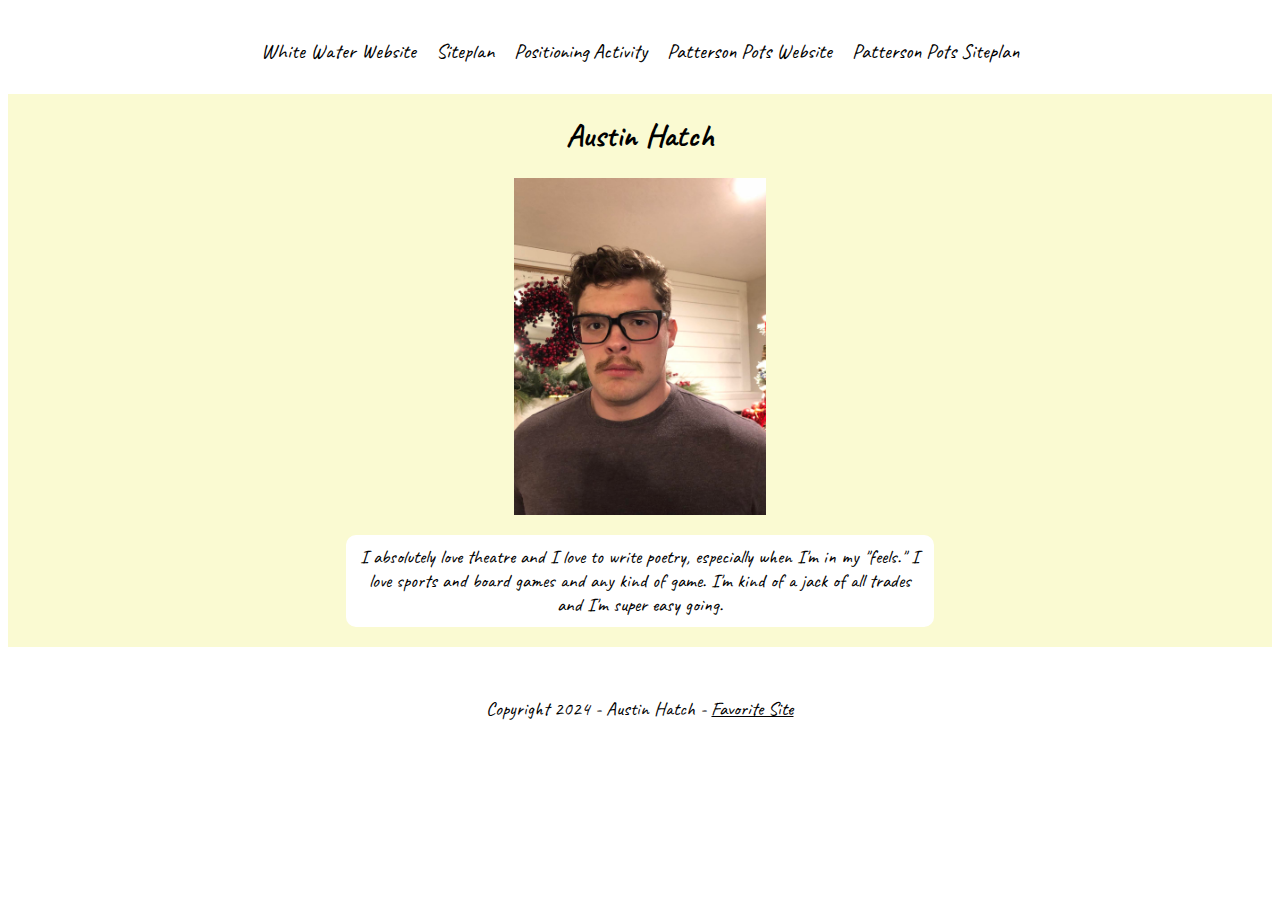
<file: index.html>
<!DOCTYPE html>
<html lang="en">
    <head>
        <meta charset="UTF-8">
        <meta name="viewport" content="width=device-width, initial-scale=1.0">
        <title>WDD 130 - Home Page</title>
        <link href="styles/styles.css" rel="stylesheet">
    </head>
    <body>

        <div id="content">
            <header>
                <nav> 
                    <a class="nav_link" href="wwr/index.html">White Water Website</a>
                    <a class="nav_link" href="wwr/site-plan-rafting.html">Siteplan</a>
                    <a class="nav_link" href="positioning.html">Positioning Activity</a>
                    <a class="nav_link" href="patterson_pots/index.html">Patterson Pots Website</a>
                    <a class="nav_link" href="patterson_pots/site-plan.html">Patterson Pots Siteplan</a>
                </nav>
            </header>
            <main>
                <h1>Austin Hatch</h1>
                <img src="417049325_1049369663012690_6241150471430331870_n.jpg" alt="Picture of Austin Hatch with a mustache and a funny face in front of a christmas tree." width="400"> 

                <p id="intro">I absolutely love theatre and I love to write poetry, especially when I'm in my "feels." 
                    I love sports and board games and any kind of game. I'm kind of a jack of all trades and I'm super easy going.
                </p>

            </main>
            <footer>
                <p>Copyright 2024 - Austin Hatch - 
                    <a href="https://www.youtube.com/" target="_blank">Favorite Site</a>
                </p>
            </footer>
        </div>
    </body>
</html>
</file>
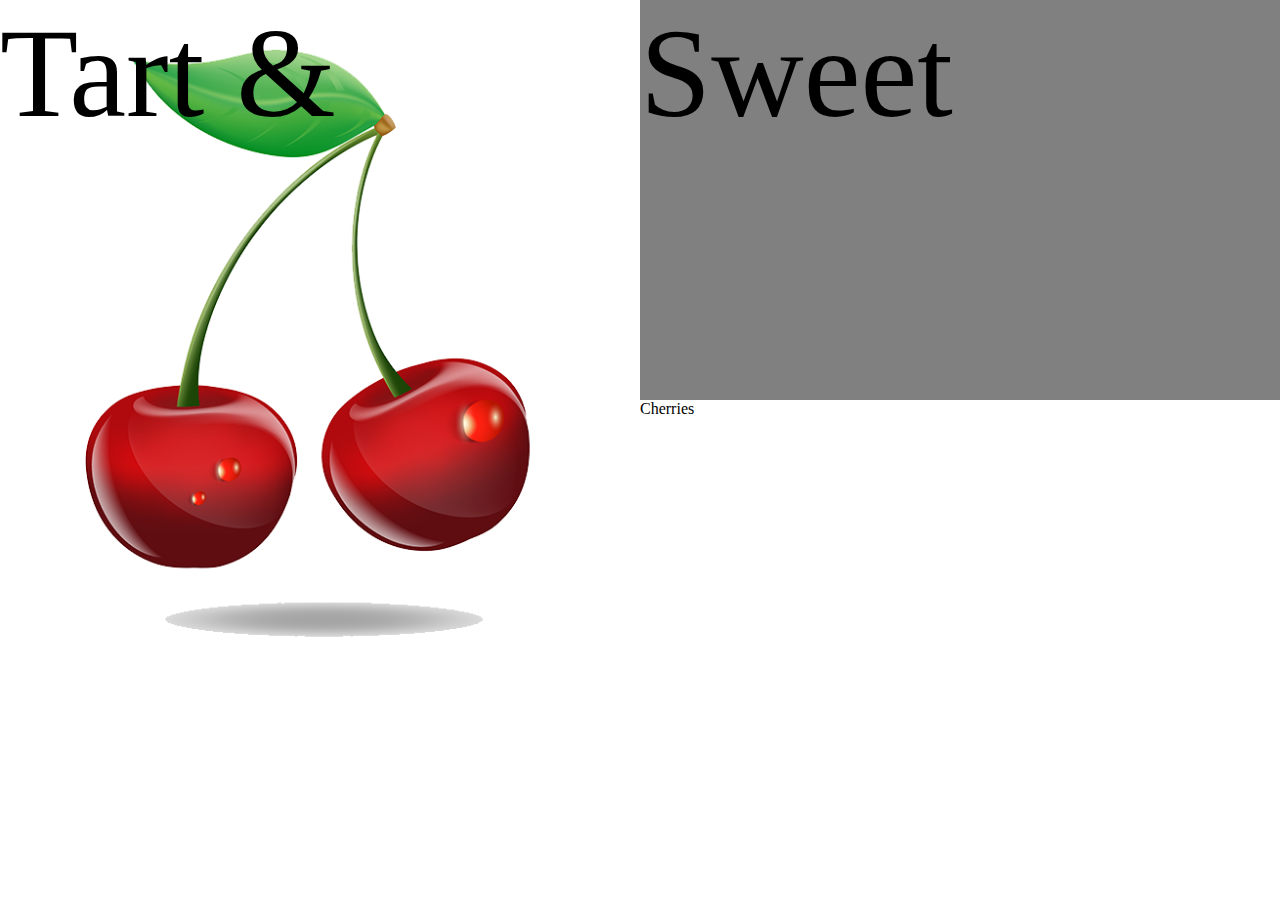
<file: ICE/index.html>
<!DOCTYPE html>
<html lang="en">
<head>
    <meta charset="UTF-8">
    <meta name="viewport" content="width=device-width, initial-scale=1.0">
    <title>Education</title>
    <link href="styles/styles.css" rel="stylesheet">
</head>

<body>
        <p class = "tart">
            Tart &
        </p>
        <p class = "sweet">
            Sweet
        </p>
    <img src="./styles/w06_cherries.png" alt="">
    <div class = "cherries">
        Cherries
    </div>
</body>
</html>
</file>
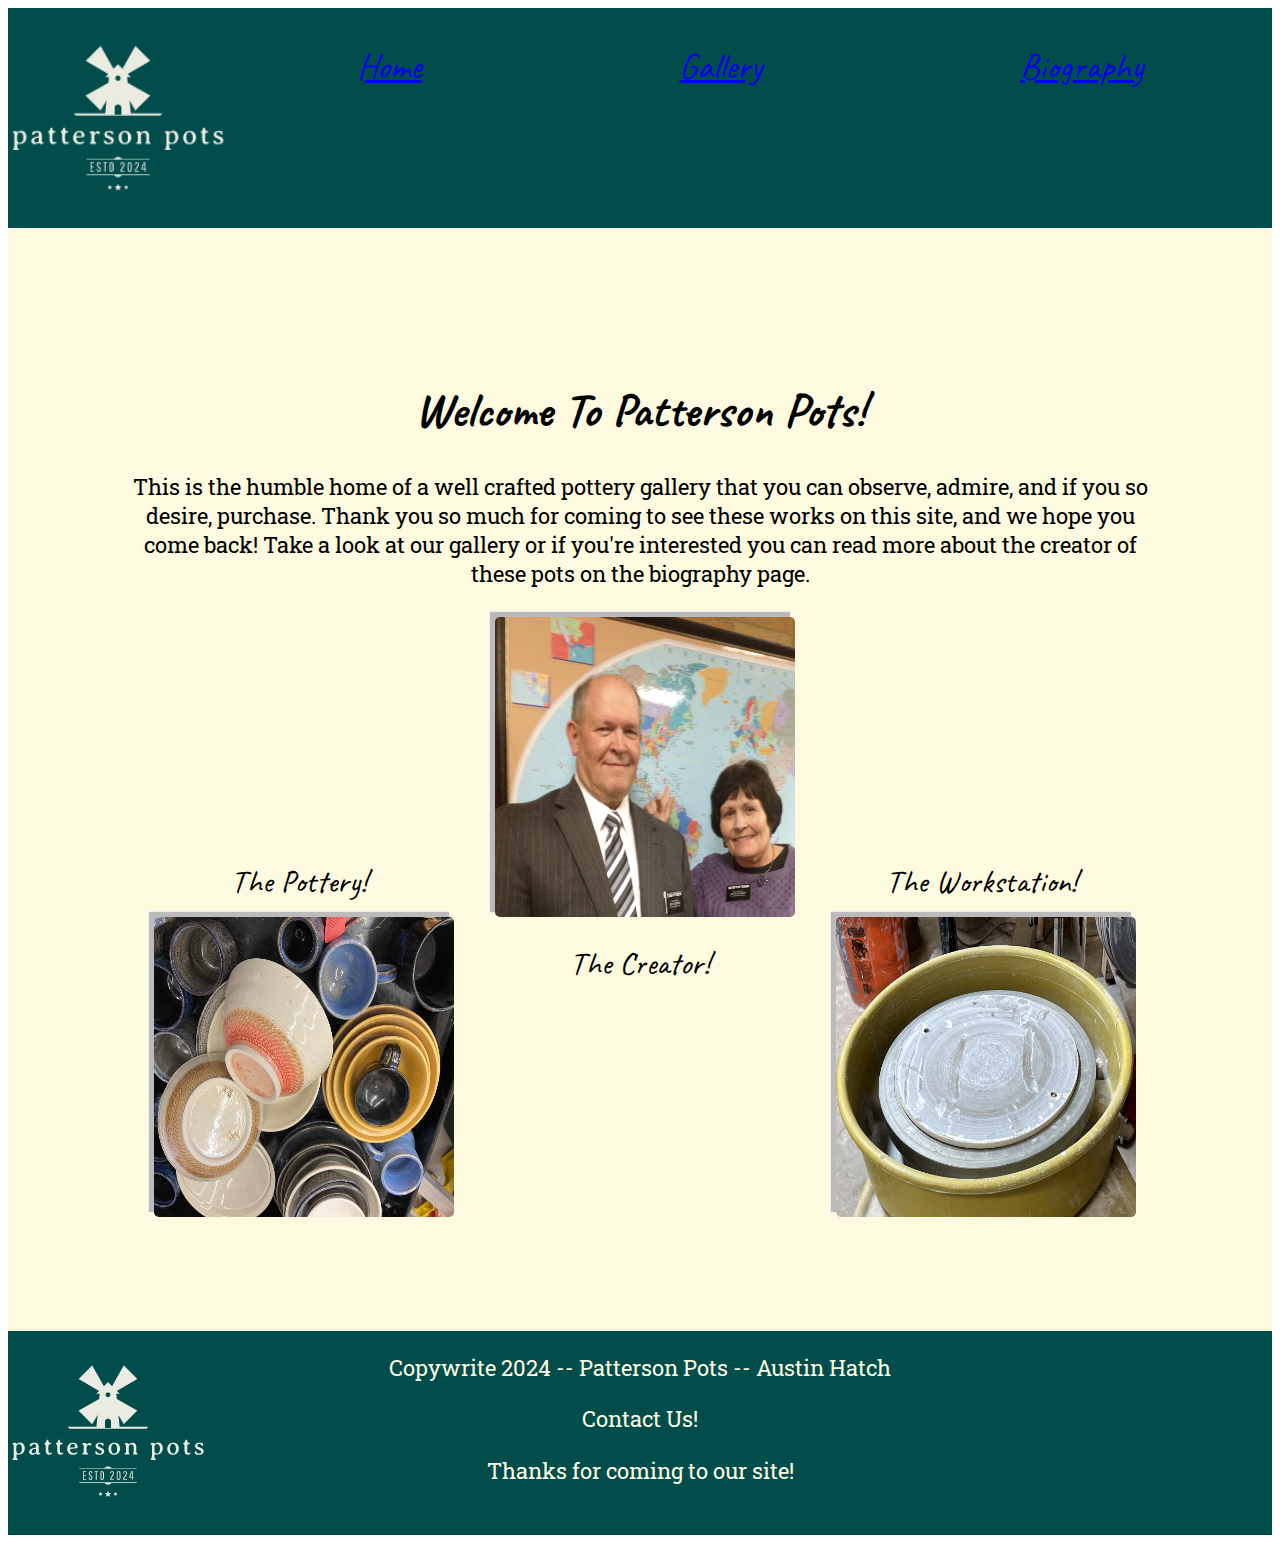
<file: patterson_pots/index.html>
<!DOCTYPE html>
<html lang="en">
<head>
    <meta charset="UTF-8">
    <meta name="viewport" content="width=device-width, initial-scale=1.0">
    <title>Patterson Pots</title>
    <link rel="stylesheet" href="styles/styles.css">
</head>
<div id = "content">
    <body>
        <header>
            <a class = "logo_link" href="index.html">
                <img src="styles/logo.png" alt="Logo">
            </a>
            <nav>
                <a href="index.html">Home</a>
                <a href="gallery.html">Gallery</a>
                <a href="biography.html">Biography</a>
            </nav>
        </header>

        <main>
            <h1 class = "intro">
                Welcome To Patterson Pots!
            </h1>
            <p class = "intro-p">
                This is the humble home of a well crafted pottery gallery that you can observe, admire, and if you so desire, purchase. Thank you so much for coming to see these works on this site, and we hope you come back! Take a look at our gallery or if you're interested you can read more about the creator of these pots on the biography page. 
            </p>

            <div id = "home-main">
                <div class = "pots_label">
                    <p>
                        The Pottery!
                    </p>
                </div>
                <div class="pots_img">
                    <div class="flip-card">
                        <div class="flip-card-inner">
                        <div class="flip-card-front">
                            <img src="styles/lots_o_pots.jpeg" alt="A picture of a bunch of pots and cups" style="width:300px;height:300px;">
                        </div>
                        <div class="flip-card-back">
                            <h1>Hand Crafted Pottery</h1>
                            <p>Ken makes all different kinds of pottery including:</p>
                            <p>Mugs, Bowls, Vases, Cups, Ornaments, Jars and more.</p>
                        </div>
                        </div>
                    </div>
                </div>

                <div class="pottery_wheel_label">
                    <p>
                        The Workstation!
                    </p>
                </div>

                <div class="author_img">
                    <div class="flip-card">
                        <div class="flip-card-inner">
                        <div class="flip-card-front">
                            <img src="styles/mission_pic.png" alt="A picture of Ken Patterson and his wife." style="width:300px;height:300px;">
                        </div>
                        <div class="flip-card-back">
                            <h1>Creator</h1>
                            <p>Ken loves making pottery and sharing it with friends and family, when he's not preocupied with any other calling!</p>
                        </div>
                        </div>
                    </div>
                </div>

                <div class = "author_label">
                    <p>
                        The Creator!
                    </p>
                </div>
            

                <div class="pottery_wheel_img">
                    <div class="flip-card">
                        <div class="flip-card-inner">
                        <div class="flip-card-front">
                            <img src="styles/pottery_wheel.png" alt="" style="width:300px;height:300px;">
                        </div>
                        <div class="flip-card-back">
                            <h1>Pottery Wheel</h1>
                            <p>Ken is proficient with all kinds of pottery, but his best works are made on a pottery wheel he owns in his own pottery shop!</p>
                        </div>
                        </div>
                    </div>
                </div>
            </div>
        </main>

        <footer>
            <a class = "logo_link" href="index.html">
                <img src="styles/logo.png" alt="Logo">
            </a>
            <div>
                <p>
                    Copywrite 2024 -- Patterson Pots -- Austin Hatch
                </p>
                <p>
                    <a href="biography.html">Contact Us!</a>
                </p>
                <p>
                    Thanks for coming to our site!
                </p>
            </div>

        </footer>
    </body>
</div>
</html>
</file>
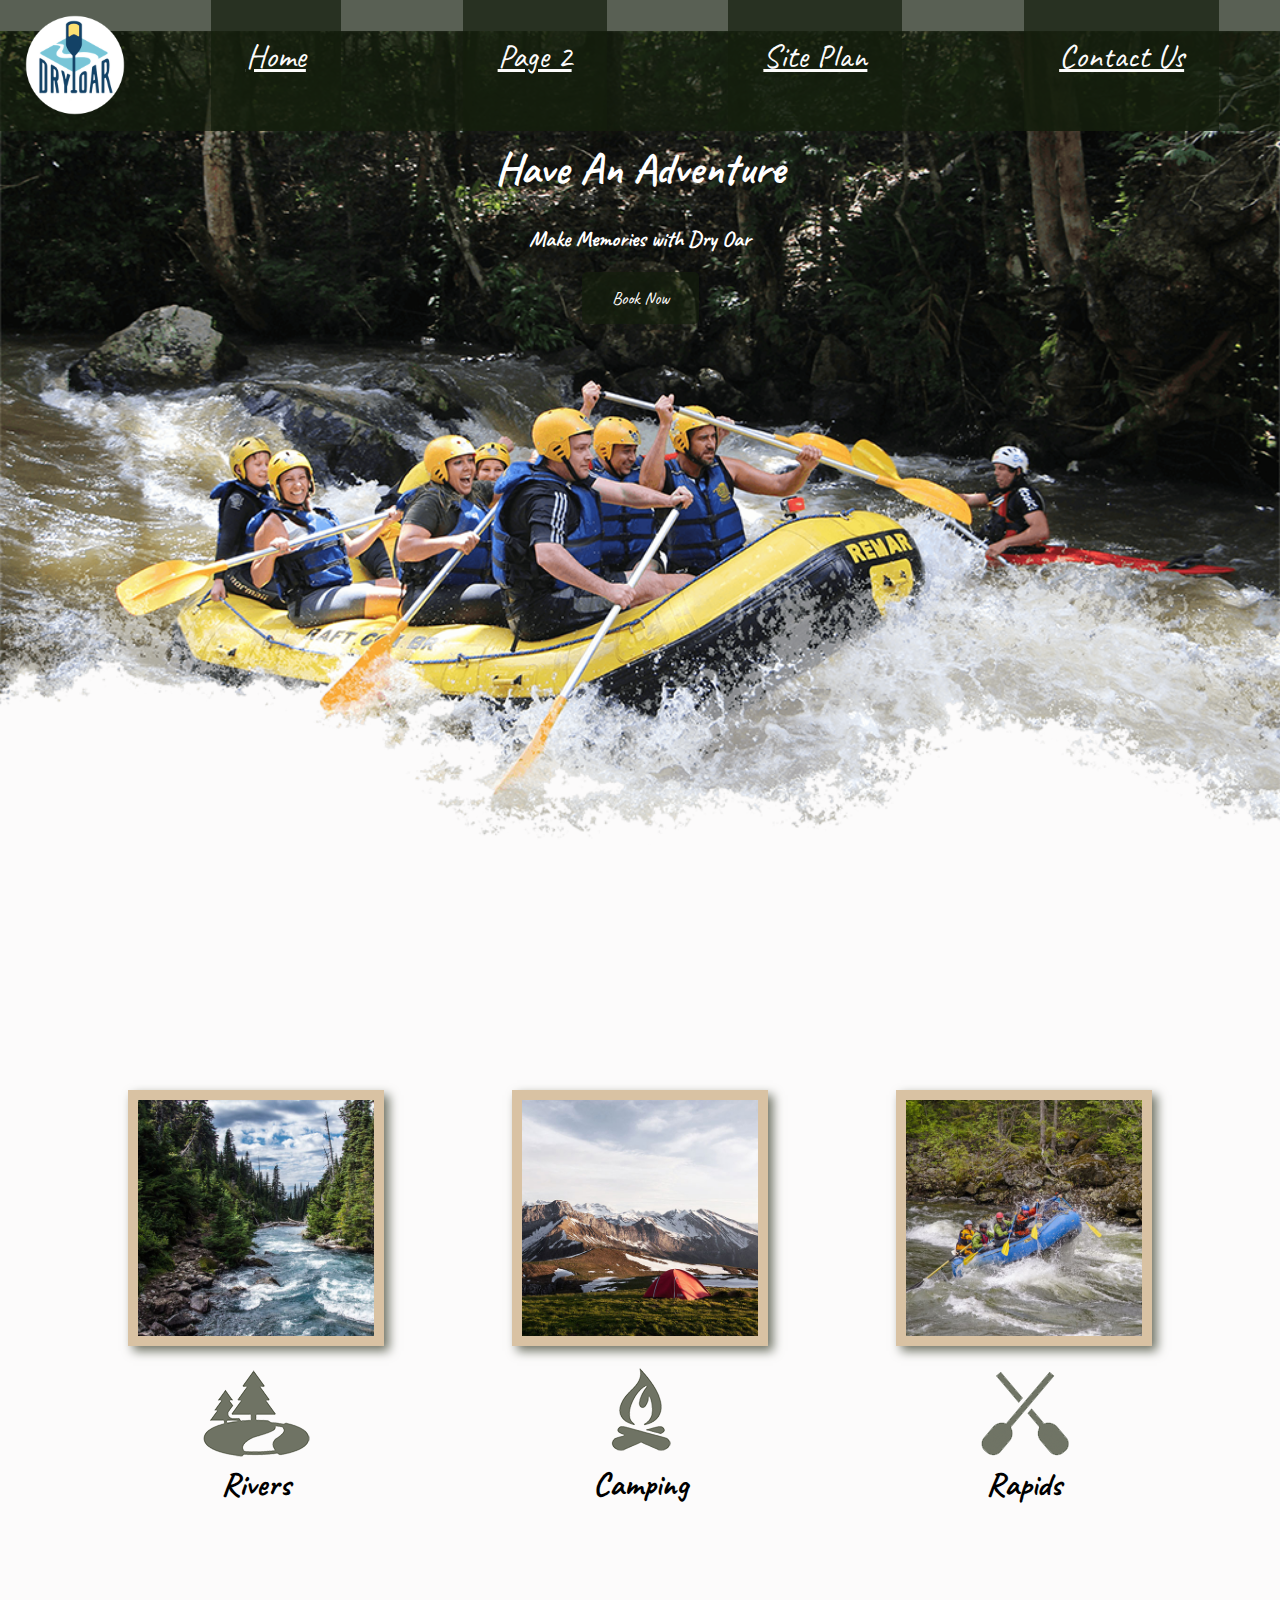
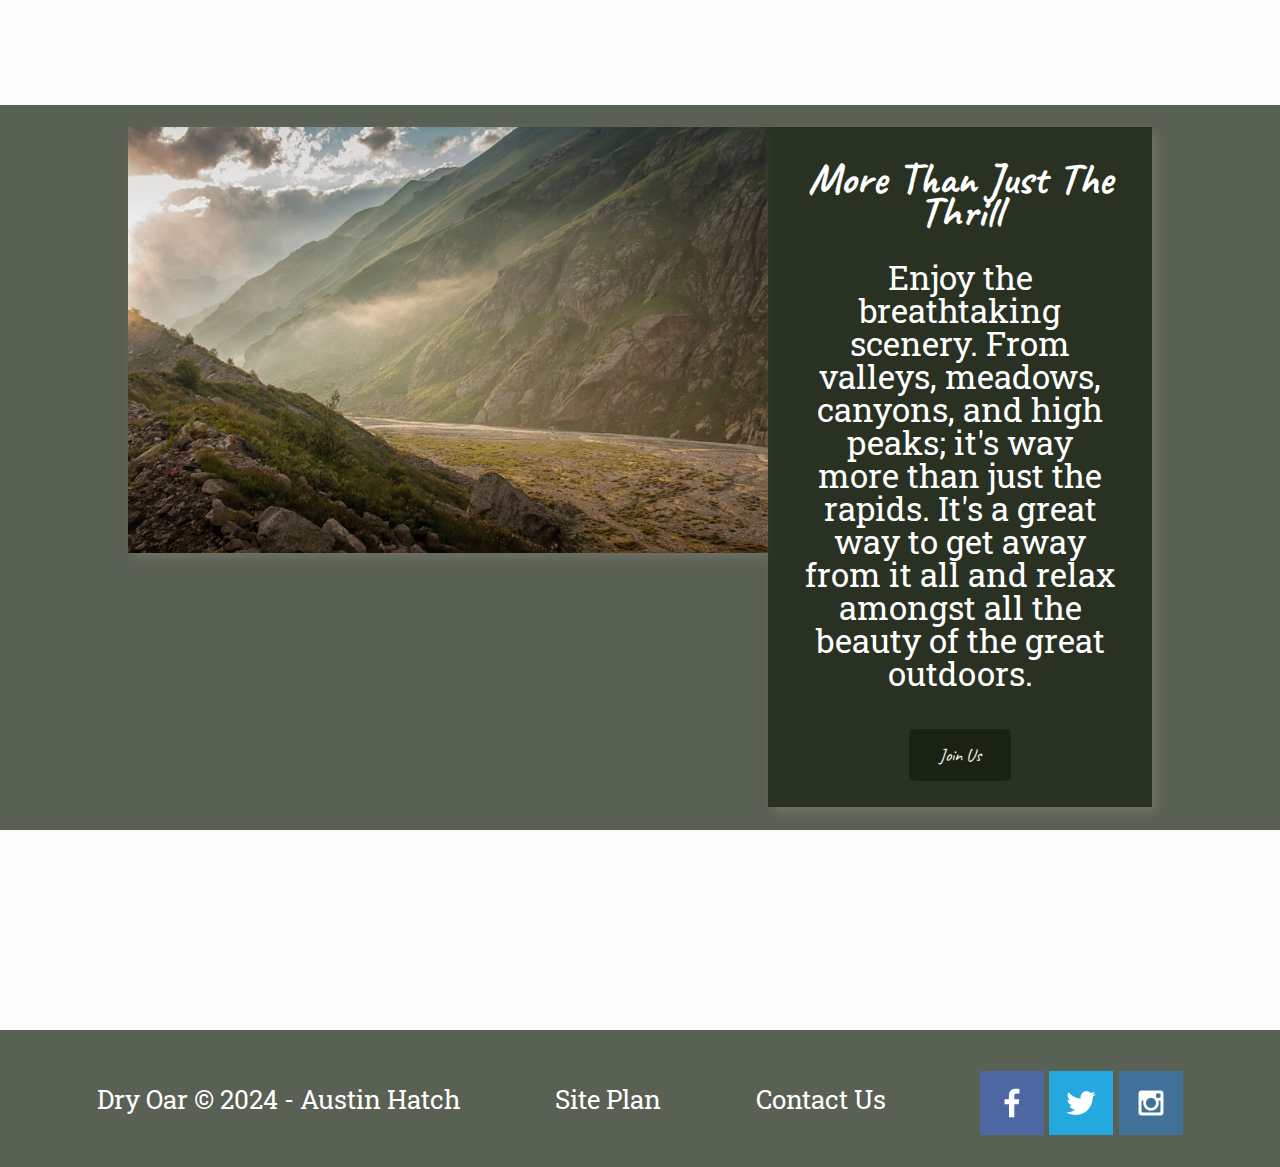
<file: wwr/index.html>
<!DOCTYPE html>
<html lang="en">
<head>
    <meta charset="UTF-8">
    <meta http-equiv="X-UA-Compatible" content="IE=edge">
    <meta name="viewport" content="width=device-width, initial-scale=1.0">
    <link rel="stylesheet" href="styles/styles.css">
    <title>Whitewater Rafting Vacations | Dry Oar Boating | Home</title>
</head>

<body>
    <div id = "content">
        <header>
            <a id = "logo_link" href = "index.html">
                <img class = "logo" src="images/logo.png" alt="Dry Oar Logo">
            </a>
            <nav>
                <a href="index.html">Home</a>
                <a href="rivers.html">Page 2</a>
                <a href="site-plan-rafting.html">Site Plan</a>
                <a href="contactus.html">Contact Us</a>
            </nav>
        </header>

        <div id = "hero">
            <div id="hero-box"> 
                <img id="hero-img" src="images/hero.png" alt="People enjoying rafting">  
            </div>
            
            <section id="hero-msg">
                <h1 class="home-title">
                    Have An Adventure
                </h1>
                <h4>
                    Make Memories with Dry Oar
                </h4>
                <div class='button-box'>
                    <a class='book' href="contactus.html">Book Now</a>
                </div>
            </section>
        </div>

        <main class="home-grid">
            <section class="rivers-card">
                <img class="card-img" src="images/rivers.jpg" alt="river in forest">
                <img class="icon" src="images/river_icon.png" alt="river icon">
                <h2>Rivers</h2>
            </section>
            <section class="camping-card">
                <img class="card-img" src="images/camping.jpg" alt="tent in mountains">
                <img class="icon" src="images/fire_icon.png" alt="fire icon">
                <h2>Camping</h2>
            </section>
            <section class="rapids-card">
                <img class="card-img" src="images/rapids.jpg" alt="rafting boat">
                <img class="icon" src="images/oars.png" alt="oars icon">
                <h2>Rapids</h2>
            </section>
            <div id = "background"></div>
            <img class="mountains" src="images/mountains.jpg" alt="Misty mountains">
            <section class="msg">
                <h2>More Than Just The Thrill</h2>
                <p>Enjoy the breathtaking scenery. From valleys, meadows, canyons, and high peaks; it's way more than just the rapids. It's a great way to get away from it all and relax amongst all the beauty of the great outdoors. </p>
                <a class='join' href="rivers.html">Join Us</a>
            </section>
        </main>

        <footer>
            <p>Dry Oar &copy; 2024 - Austin Hatch</p>
            <p><a href="site-plan-rafting.html">Site Plan</a></p>
            <p><a href="contactus.html">Contact Us</a></p>
            <div class="social">
                <a href="https://facebook.com" target = "_blank">
                    <img src="images/facebook.png" alt="fb icon">
                </a>
                <a href="https://twitter.com" target = "_blank">
                    <img src="images/twitter.png" alt="twitter icon">
                </a>
                <a href="https://instagram.com" target = "_blank">
                    <img src="images/instagram.png" alt="instagram icon">
                </a>
            </div>
        </footer>
    </div>
</body>
</html>
</file>
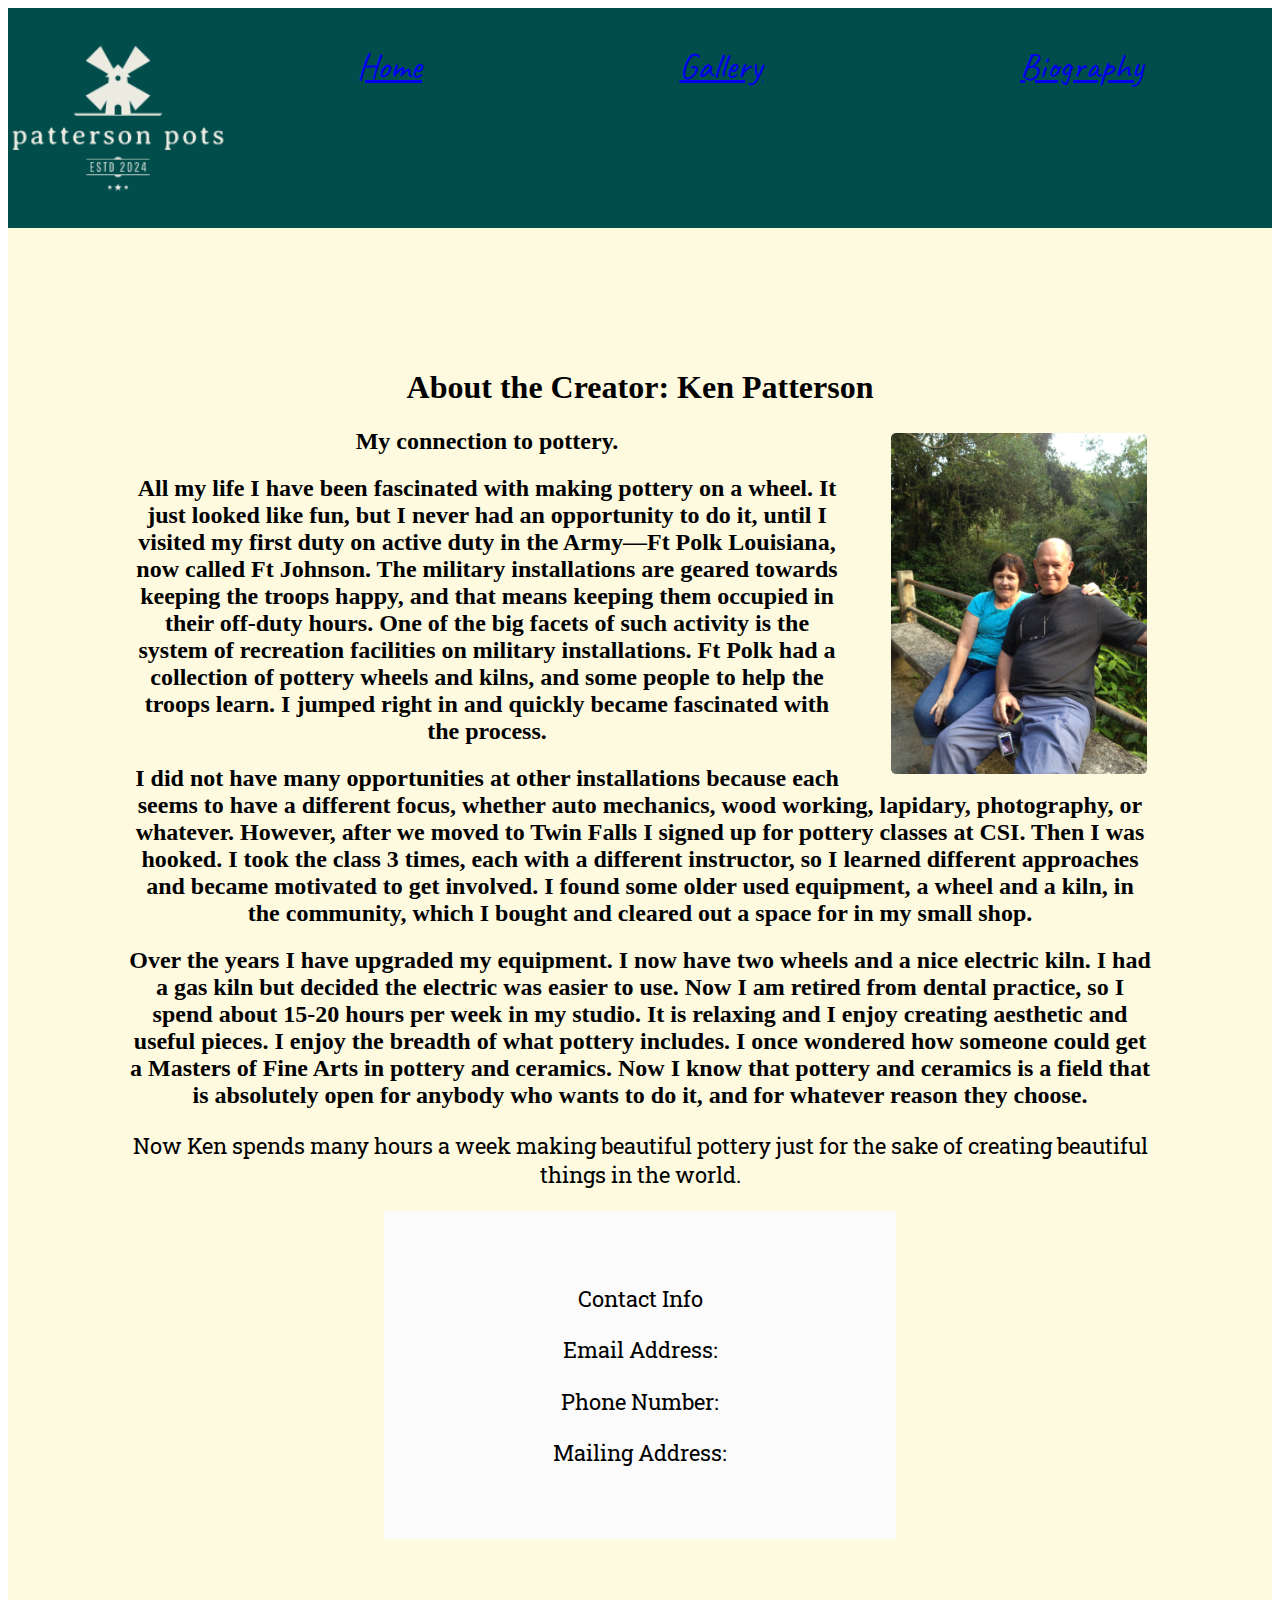
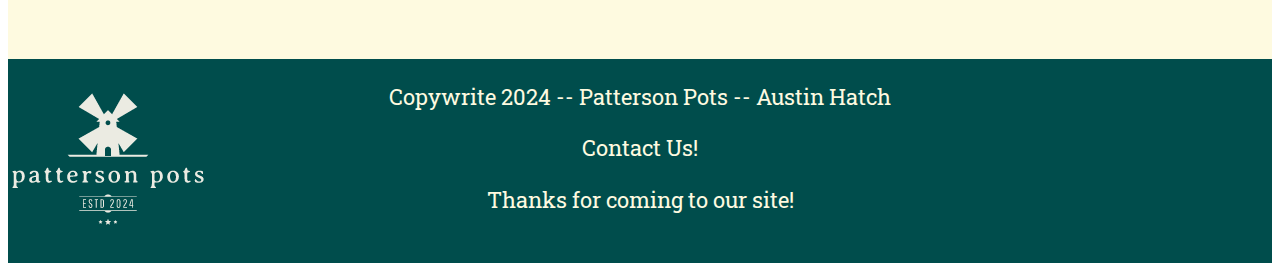
<file: patterson_pots/biography.html>
<!DOCTYPE html>
<html lang="en">
<head>
    <meta charset="UTF-8">
    <meta name="viewport" content="width=device-width, initial-scale=1.0">
    <title>Document</title>
    <link rel="stylesheet" href="styles/styles.css">
</head>
<div id = "content">
<body>
    <header>
        <a id = "logo_link" href="index.html">
            <img src="styles/logo.png" alt="Logo">
        </a>
        <nav>
            <a href="index.html">Home</a>
            <a href="gallery.html">Gallery</a>
            <a href="biography.html">Biography</a>
        </nav>
    </header>

    <main>
        <h1>
            About the Creator: Ken Patterson
        </h1>

        <div class = "bio-p">
            <img src="styles/author_photo_1.jpeg" alt="Picture of Ken Patterson">
            <h2>My connection to pottery.</h2>
 
            <h2>All my life I have been fascinated with making pottery on a wheel. It just looked like fun, but I never had an opportunity to do it, until I visited my first duty on active duty in the Army—Ft Polk Louisiana, now called Ft Johnson. The military installations are geared towards keeping the troops happy, and that means keeping them occupied in their off-duty hours. One of the big facets of such activity is the system of recreation facilities on military installations. Ft Polk had a collection of pottery wheels and kilns, and some people to help the troops learn. I jumped right in and quickly became fascinated with the process.</h2>
         
            <h2>I did not have many opportunities at other installations because each seems to have a different focus, whether auto mechanics, wood working, lapidary, photography, or whatever. However, after we moved to Twin Falls I signed up for pottery classes at CSI. Then I was hooked. I took the class 3 times, each with a different instructor, so I learned different approaches and became motivated to get involved. I found some older used equipment, a wheel and a kiln, in the community, which I bought and cleared out a space for in my small shop.</h2>
         
            <h2>Over the years I have upgraded my equipment. I now have two wheels and a nice electric kiln. I had a gas kiln but decided the electric was easier to use. Now I am retired from dental practice, so I spend about 15-20 hours per week in my studio. It is relaxing and I enjoy creating aesthetic and useful pieces. I enjoy the breadth of what pottery includes. I once wondered how someone could get a Masters of Fine Arts in pottery and ceramics. Now I know that pottery and ceramics is a field that is absolutely open for anybody who wants to do it, and for whatever reason they choose.</h2>
        </div>
        

        <p>Now Ken spends many hours a week making beautiful pottery just for the sake of creating beautiful things in the world.</p>


        <div class="contact_info">
            <p>
                Contact Info
            </p>
            <p>
                Email Address:
            </p>
            <p>
                Phone Number:
            </p>
            <p>
                Mailing Address:
            </p>

        </div>
    </main>

    <footer>
        <a class = "logo_link" href="index.html">
            <img src="styles/logo.png" alt="Logo">
        </a>
        <div>
            <p>
                Copywrite 2024 -- Patterson Pots -- Austin Hatch
            </p>
            <p>
                <a href="biography.html">Contact Us!</a>
            </p>
            <p>
                Thanks for coming to our site!
            </p>
        </div>
    </footer>
</body>
</div>
</html>
</file>
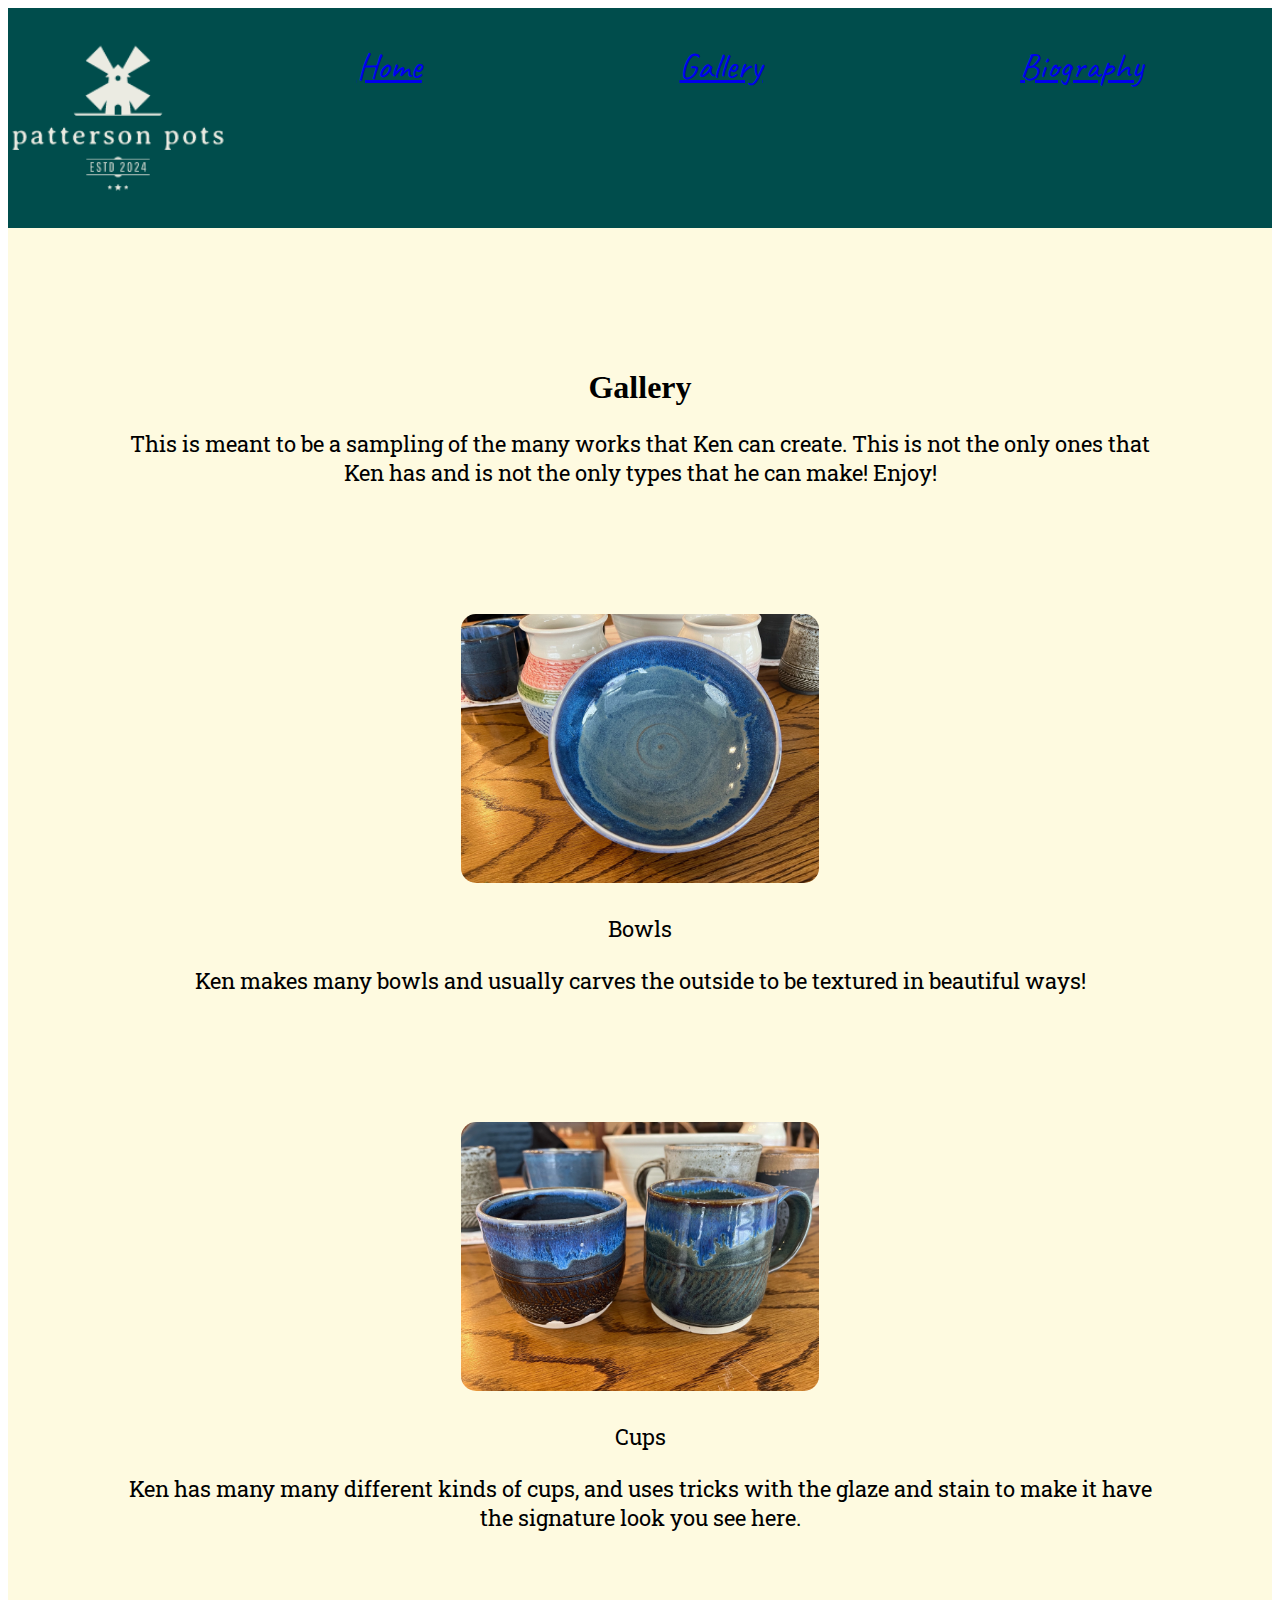
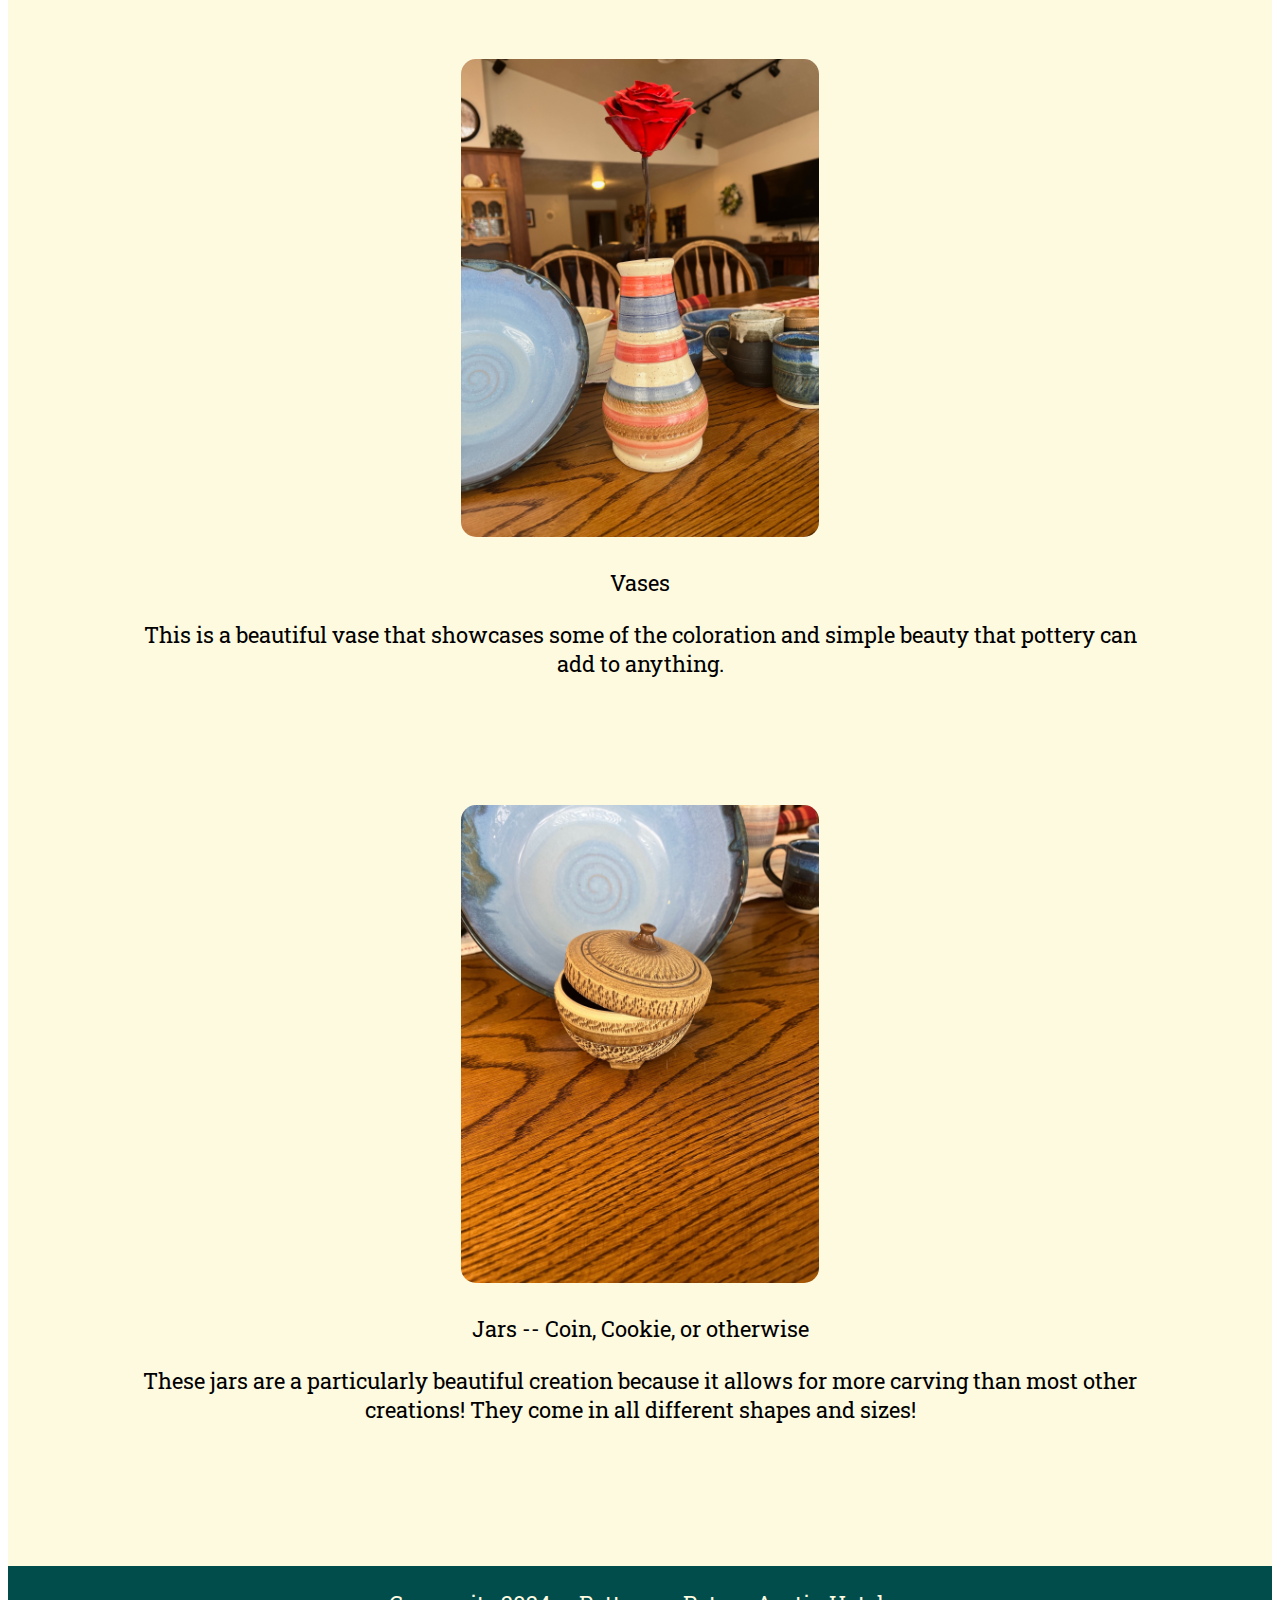
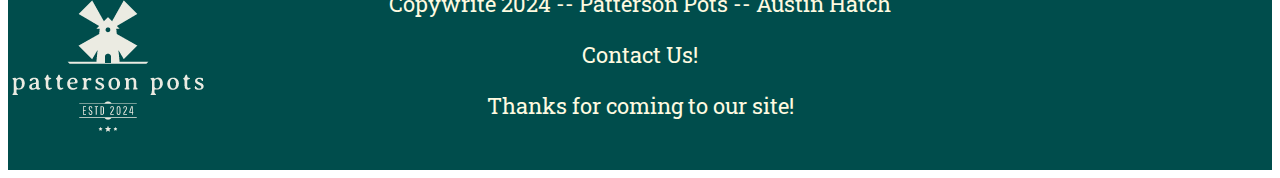
<file: patterson_pots/gallery.html>
<!DOCTYPE html>
<html lang="en">
    <head>
        <meta charset="UTF-8">
        <meta name="viewport" content="width=device-width, initial-scale=1.0">
        <title>Document</title>
        <link rel="stylesheet" href="styles/styles.css">
    </head>
<div id = "content">
    <body>
        <header>
            <a id = "logo_link" href="index.html">
                <img src="styles/logo.png" alt="Logo">
            </a>
            <nav>
                <a href="index.html">Home</a>
                <a href="gallery.html">Gallery</a>
                <a href="biography.html">Biography</a>
            </nav>
        </header>

        <main class = "gallery_main">
            <div>
                <h1>
                Gallery
                </h1>
                <p>
                    This is meant to be a sampling of the many works that Ken can create. This is not the only ones that Ken has and is not the only types that he can make! Enjoy!
                </p>
            </div>
            <div>
                <img class="img_1" src="styles/image3.jpeg" alt="Picture of a bowl">
                <p>Bowls</p>
                <p>Ken makes many bowls and usually carves the outside to be textured in beautiful ways!</p>
            </div>

            <div>
                <img class="img_2" src="styles/image6.jpeg" alt="Picture of two cups">
                <p>Cups</p>
                <p>Ken has many many different kinds of cups, and uses tricks with the glaze and stain to make it have the signature look you see here.</p>
            </div>

            <div>
                <img class="img_3" src="styles/image7.jpeg" alt="Picture of a gorgeous vase">
                <p>Vases</p>
                <p>This is a beautiful vase that showcases some of the coloration and simple beauty that pottery can add to anything.</p>
            </div>

            <div>
                <img class="img_4" src="styles/image8.jpeg" alt="Picture of a divine jar coin holder">
                <p>Jars -- Coin, Cookie, or otherwise</p>
                <p>These jars are a particularly beautiful creation because it allows for more carving than most other creations! They come in all different shapes and sizes!</p>
            </div>

        </main>
            
        <footer>
            <a class = "logo_link" href="index.html">
                <img src="styles/logo.png" alt="Logo">
            </a>
            <div>
                <p>
                    Copywrite 2024 -- Patterson Pots -- Austin Hatch
                </p>
                <p>
                    <a href="biography.html">Contact Us!</a>
                </p>
                <p>
                    Thanks for coming to our site!
                </p>
            </div>


        </footer>
    </body>
</div>
</html>
</file>
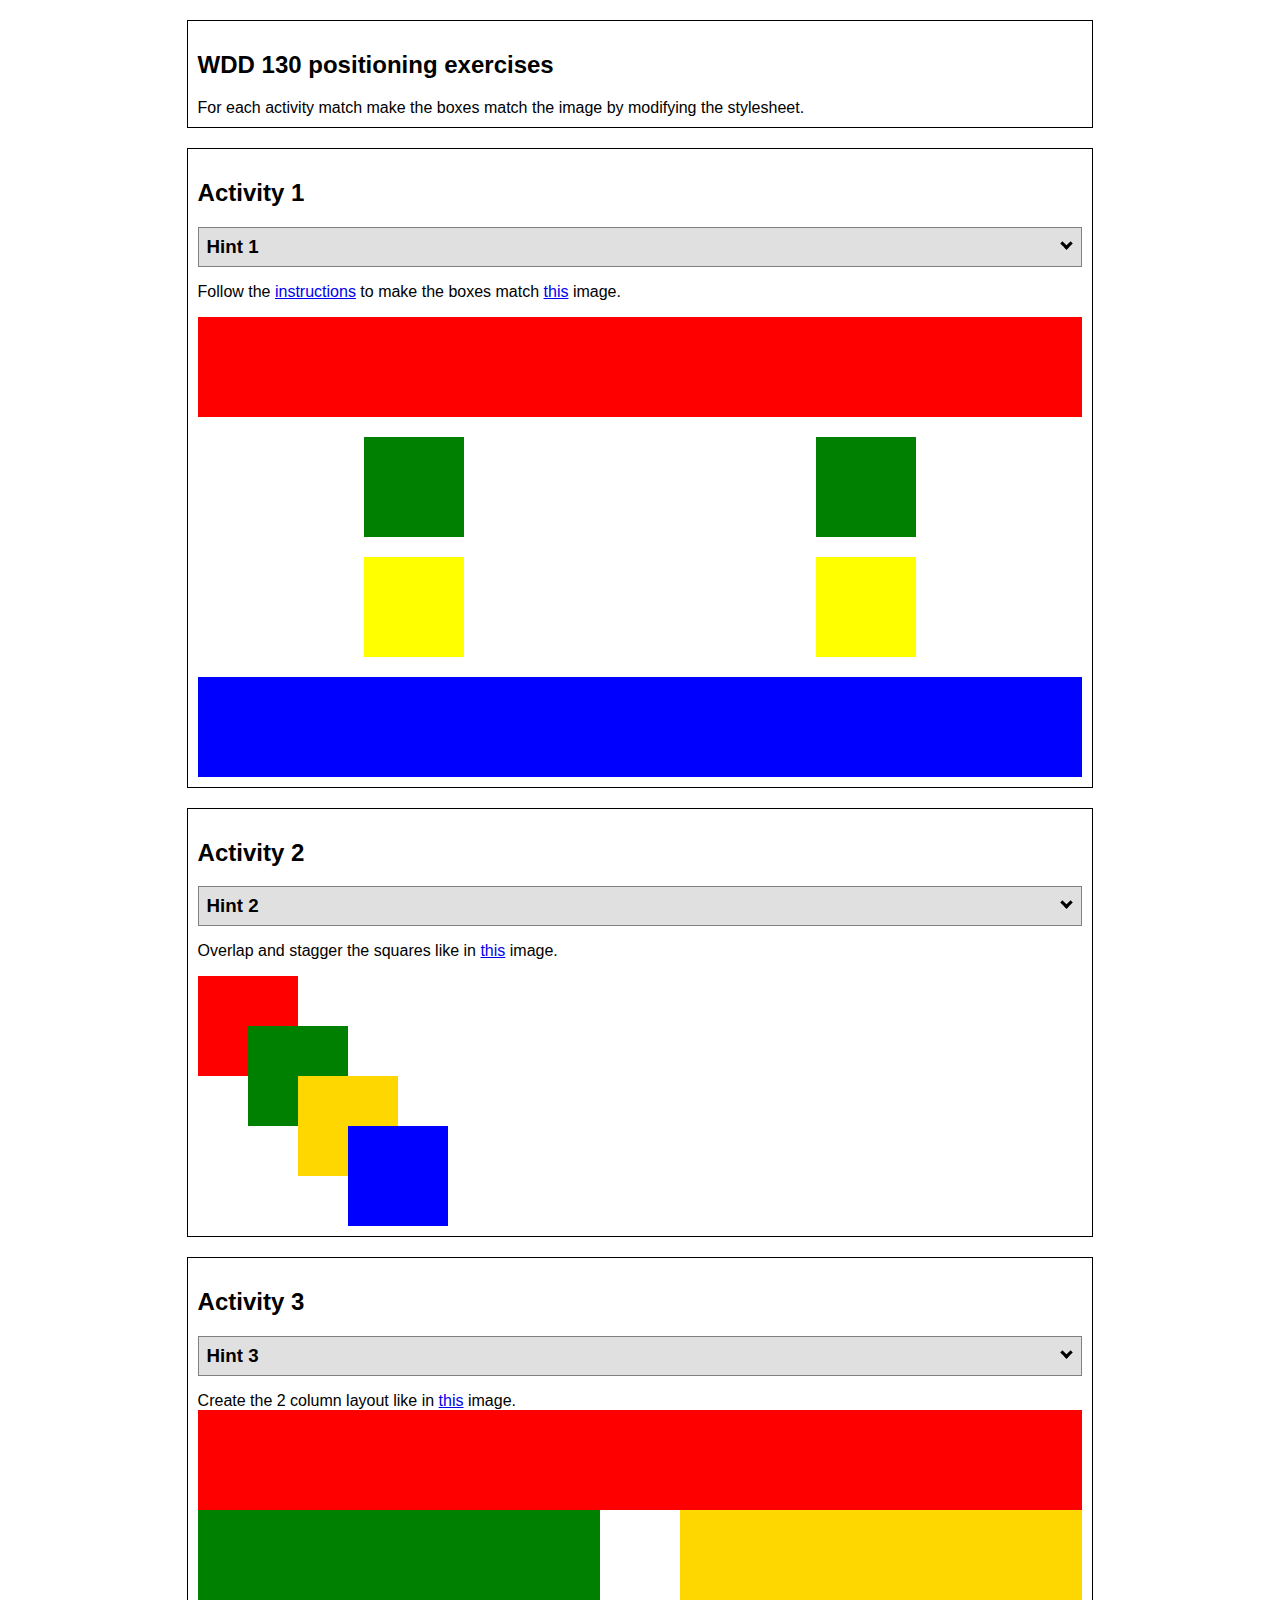
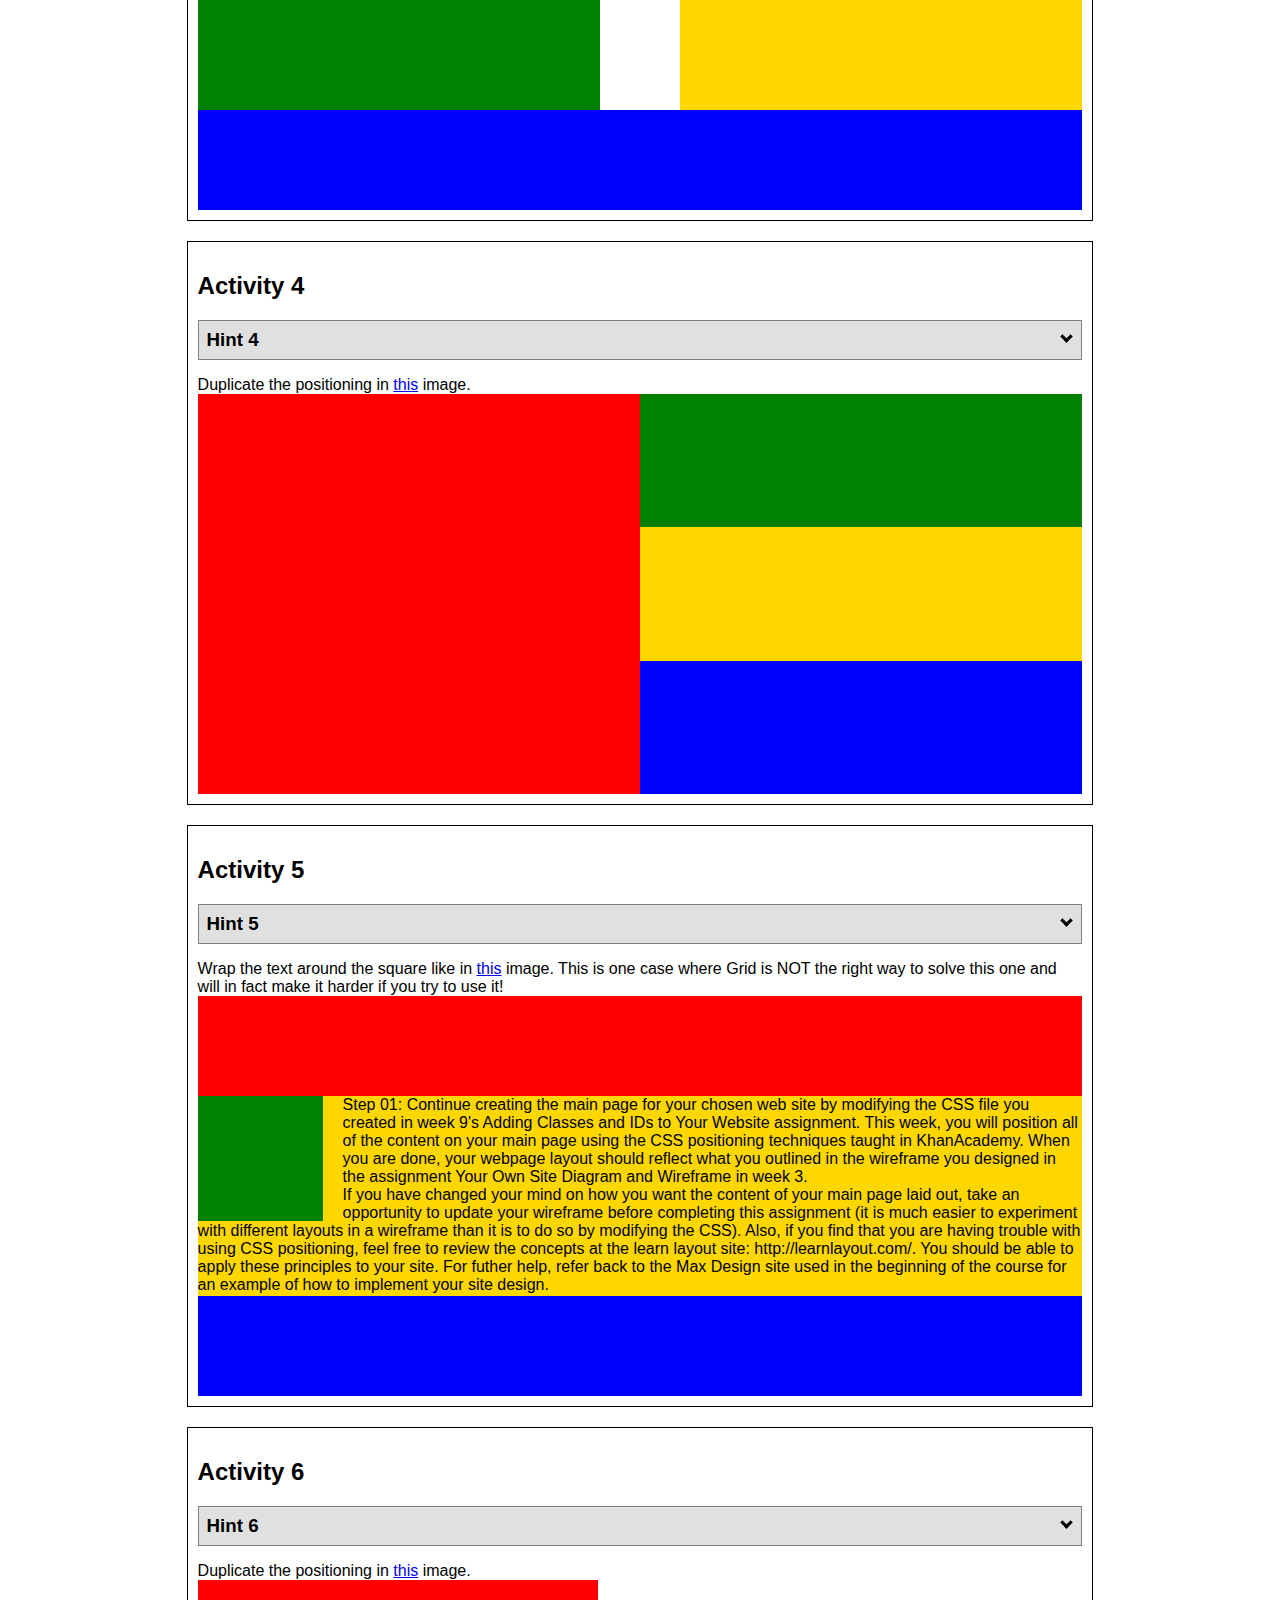
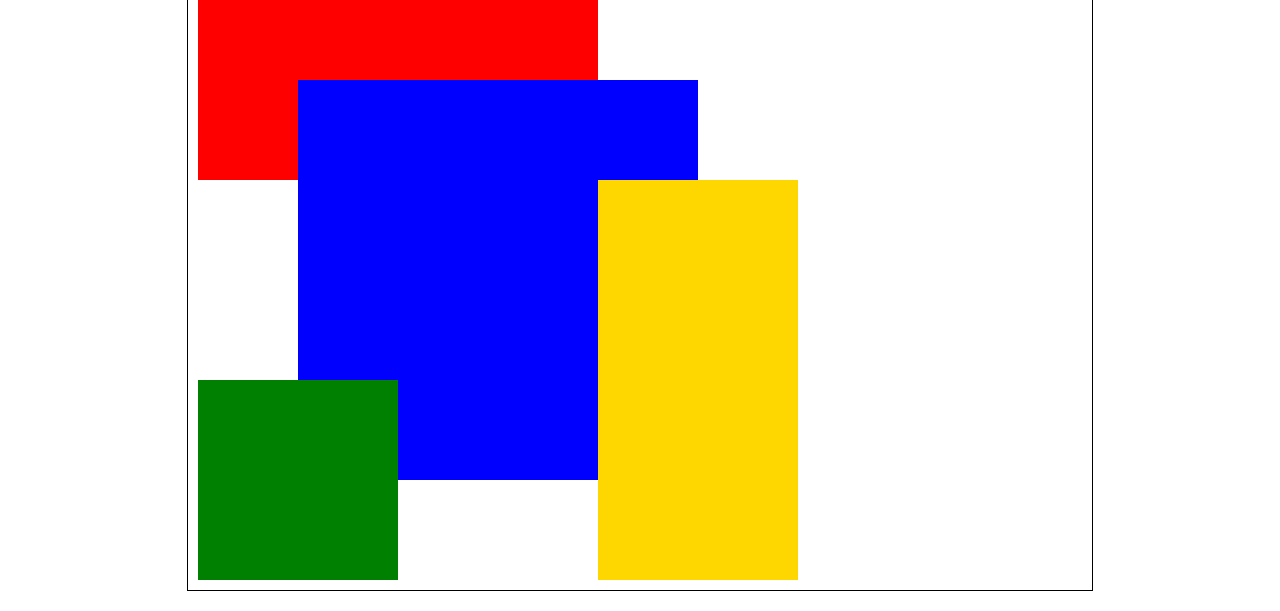
<file: positioning/positioning.html>
<!DOCTYPE html>
<html lang="en">
  <head>
    <!-- HTML - Name: positioning.html -->
    <title>Positioning Activity</title>
    <link rel="stylesheet" type="text/css" href="positionstyles.css" />
  </head>
  <body>
    <div class="activity">
      <h2>WDD 130 positioning exercises</h2>
      For each activity match make the boxes match the image by modifying the stylesheet.</div>
    <div class="activity">
      <h2>Activity 1</h2>
      <section class="hint"><input type="checkbox" ><i></i> <h3>Hint 1</h3><div><p>Check out the <a href="https://byui-wdd.github.io/wdd130/activities/w06-css-positioning.html" target="_blank">activity instructions</a> in Ilearn!</p></div></section>
      <p>Follow the <a href="https://byui-wdd.github.io/wdd130/activities/w06-css-positioning.html" target="_blank">instructions</a> to make the boxes match  <a href="https://byui-wdd.github.io/wdd130/images/example1.png" target="_blank">this</a> image.</p>
      <div class="content1" >
        <div class="red1" ></div>
        <div class="green1" ></div>
        <div class="green1" ></div>
        <div class="yellow1"></div>
        <div class="yellow1"></div>
        <div class="blue1"></div>
      </div>
    </div>
    <div class="activity">
      <h2>Activity 2</h2>
      <section class="hint"><input type="checkbox" > <h3>Hint 2</h3><i></i><div>
      <ul>
      <li>grid-template-columns: 50px 50px 50px 50px 50px </li></ul></div></section>
      <p>Overlap and stagger the squares like in <a href="https://byui-wdd.github.io/wdd130/images/example2.png" target="_blank">this</a> image.</p>
      <div class="content2" >
        <div class="red2" ></div>
        <div class="green2" ></div>
        <div class="yellow2"></div>
        <div class="blue2"></div>
      </div>
    </div>
    <div class="activity">
      <h2>Activity 3</h2>
      <section class="hint"><input type="checkbox" > <h3>Hint 3</h3><i></i><div><p>This one is going to be best solved with CSS Grid. Remember to make the boxes the right width first...then start moving them around. </p><h4>Properties used:</h4><ul><li>display:grid;</li><li>grid-template-columns:</li><li>grid-column-gap:</li>
        <li>grid-column:</li>  </ul></div></section>
      Create the 2 column layout like in <a href="https://byui-wdd.github.io/wdd130/images/example3.png" target="_blank">this</a>  image.
      <div class="content3" >
        <div class="red3" ></div>
        <div class="green3" ></div>
        <div class="yellow3"></div>
        <div class="blue3"></div>
      </div>
    </div>
    <div class="activity">
      <h2>Activity 4</h2>
      <section class="hint"><input type="checkbox" > <h3>Hint 4</h3><i></i><div><p>For the others we have been primarily concerned with width. For this one you will need to adjust height as well. </p><h4>Properties used:</h4><ul><li>display:grid;</li><li>grid-template-columns:</li><li>grid-row:</li></ul></div></section>
      Duplicate the positioning in <a href="https://byui-wdd.github.io/wdd130/images/example4.png" target="_blank">this</a> image. 
      <div class="content4" >
        <div class="red4" ></div>
        <div class="green4" ></div>
        <div class="yellow4"></div>
        <div class="blue4"></div>
      </div>
    </div>

    <div class="activity">
      <h2>Activity 5</h2>
      <section class="hint"><input type="checkbox" > <h3>Hint 5</h3><i></i><div><p>Grid is <strong>not</strong> the right way to do this.  In fact there is only one way to really do that...and that is with float. Remember that we float the thing we want the text to wrap around.  Also remember to start by making all the shapes the right size and shape.</p><h4>Properties used:</h4><ul><li>float: left;</li></ul></div></section>
      Wrap the text around the square like in <a href="https://byui-wdd.github.io/wdd130/images/example5.png" target="_blank">this</a> image. This is one case where Grid is NOT the right way to solve this one and will in fact make it harder if you try to use it!
      <div class="content5" >
        <div class="red5" ></div>
        <div class="green5" ></div>
        <div class="yellow5">Step 01: Continue creating the main page for your chosen web site by modifying the CSS file you created in week 9's Adding Classes and IDs to Your Website assignment. This week, you will position all of the content on your main page using the CSS positioning techniques taught in KhanAcademy. When you are done, your webpage layout should reflect what you outlined in the wireframe you designed in the assignment Your Own Site Diagram and Wireframe in week 3. <br />
          If you have changed your mind on how you want the content of your main page laid out, take an opportunity to update your wireframe before completing this assignment (it is much easier to experiment with different layouts in a wireframe than it is to do so by modifying the CSS). Also, if you find that you are having trouble with using CSS positioning, feel free to review the concepts at the learn layout site: http://learnlayout.com/. You should be able to apply these principles to your site. For futher help, refer back to the Max Design site used in the beginning of the course for an example of how to implement your site design.</div>
        <div class="blue5"></div>
      </div>
    </div>
    <div class="activity">
      <h2>Activity 6</h2>
      <section class="hint"><input type="checkbox" > <h3>Hint 6</h3><i></i><div><p>This one is all about visualizing the grid behind the layout. If you are having a hard time doing that first: all the sizes are even multiples of 100, and second here is another example with the lines drawn: <a href="https://byui-wdd.github.io/wdd130/images/example6-hint.png" target="_blank">example 6 with lines</a>. For this one you will find it easiest if you use px for the column width. You can also use <kbd>z-index</kbd> to control the element layering.    </p><h4>Properties used:</h4><ul><li>display:grid;</li><li>grid-template-columns:</li><li>grid-column:</li><li>grid-row:</li><li><a href="https://www.w3schools.com/cssref/pr_pos_z-index.asp" target="_blank">z-index:</a></li></ul></div></section>
      Duplicate the positioning in <a href="https://byui-wdd.github.io/wdd130/images/example6.png" target="_blank">this</a> image.
      <div class="content6" >
        <div class="red6" ></div>
        <div class="green6" ></div>
        <div class="yellow6"></div>
        <div class="blue6"></div>
      </div>
    </div>
  </body>
</html>
</file>
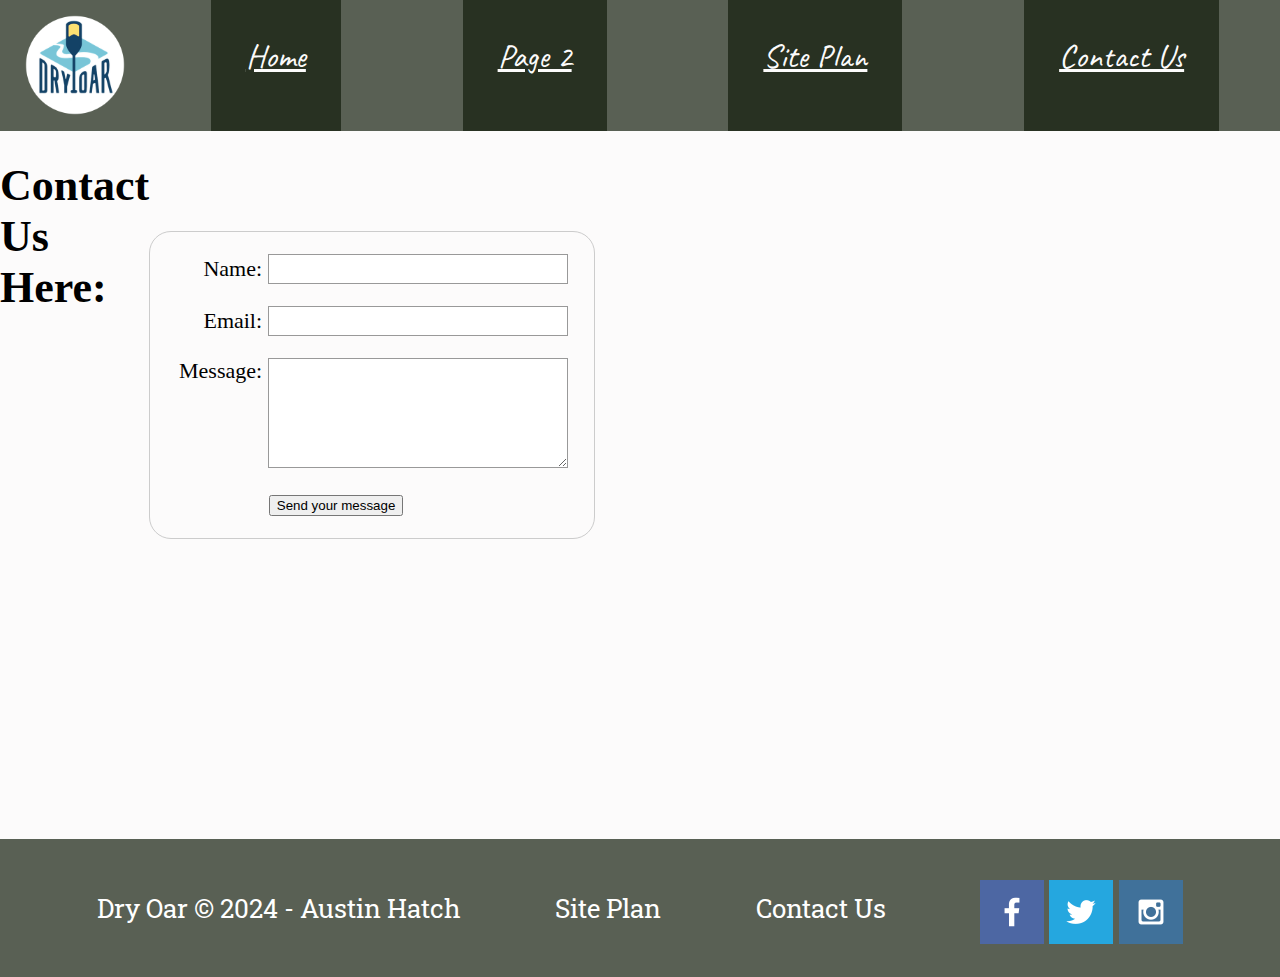
<file: wwr/contactus.html>
<!DOCTYPE html>
<html lang="en">
<head>
    <meta charset="UTF-8">
    <meta name="viewport" content="width=device-width, initial-scale=1.0">
    <title>Rivers</title>
    <link rel="stylesheet" href="styles/styles.css">
</head>
<body>
    <header>
        <a id = "logo_link" href = "index.html">
            <img class = "logo" src="images/logo.png" alt="Dry Oar Logo">
        </a>
        <nav>
            <a href="index.html">Home</a>
            <a href="rivers.html">Page 2</a>
            <a href="site-plan-rafting.html">Site Plan</a>
            <a href="contactus.html">Contact Us</a>
        </nav>
    </header>
    
    <main>
        <h1>Contact Us Here:</h1>
        <div id="feedback"></div>
        <form action="/my-handling-form-page" method="post">
            <ul>
                <li>
                  <label for="name">Name:</label>
                  <input type="text" id="name" name="user_name" /> 
                </li>
                <li>
                  <label for="mail">Email:</label>
                  <input type="email" id="mail" name="user_email" />
                </li>
                <li>
                  <label for="msg">Message:</label>
                  <textarea id="msg" name="user_message"></textarea>
                </li>
                <li class="button">
                    <button type="submit">Send your message</button>
                </li>
            </ul>
        </form>
    </main>
   
    <footer>
        <p>Dry Oar &copy; 2024 - Austin Hatch</p>
        <p><a href="site-plan-rafting.html">Site Plan</a></p>
        <p><a href="contactus.html">Contact Us</a></p>
        <div class="social">
            <a href="https://facebook.com" target = "_blank">
                <img src="images/facebook.png" alt="fb icon">
            </a>
            <a href="https://twitter.com" target = "_blank">
                <img src="images/twitter.png" alt="twitter icon">
            </a>
            <a href="https://instagram.com" target = "_blank">
                <img src="images/instagram.png" alt="instagram icon">
            </a>
        </div>
    </footer>
    <script>
        // get the feedback div element so we can do something with it.
        const feedbackElement = document.getElementById('feedback');
        // get the form so we can read what was entered in it.
        const formElement = document.forms[0];
        // add a 'listener' to wait for a submission of our form. When that happens run the code below.  
        formElement.addEventListener('submit', function(e) {
            // stop the form from doing the default action.
            e.preventDefault();
            // set the contents of our feedback element to a message letting the user know the form was submitted successfully. Notice that we pull the name that was entered in the form to personalize the message!
            feedbackElement.innerHTML = 'Hello '+ formElement.user_name.value +'! Thank you for your message. We will get back with you as soon as possible!';
            // make the feedback element visible.
            feedbackElement.style.display = "block";
            // add a class to move everything down so our message doesn't cover it.
            document.body.classList.toggle('moveDown');
        });
    </script>
</body>
</html>
</file>
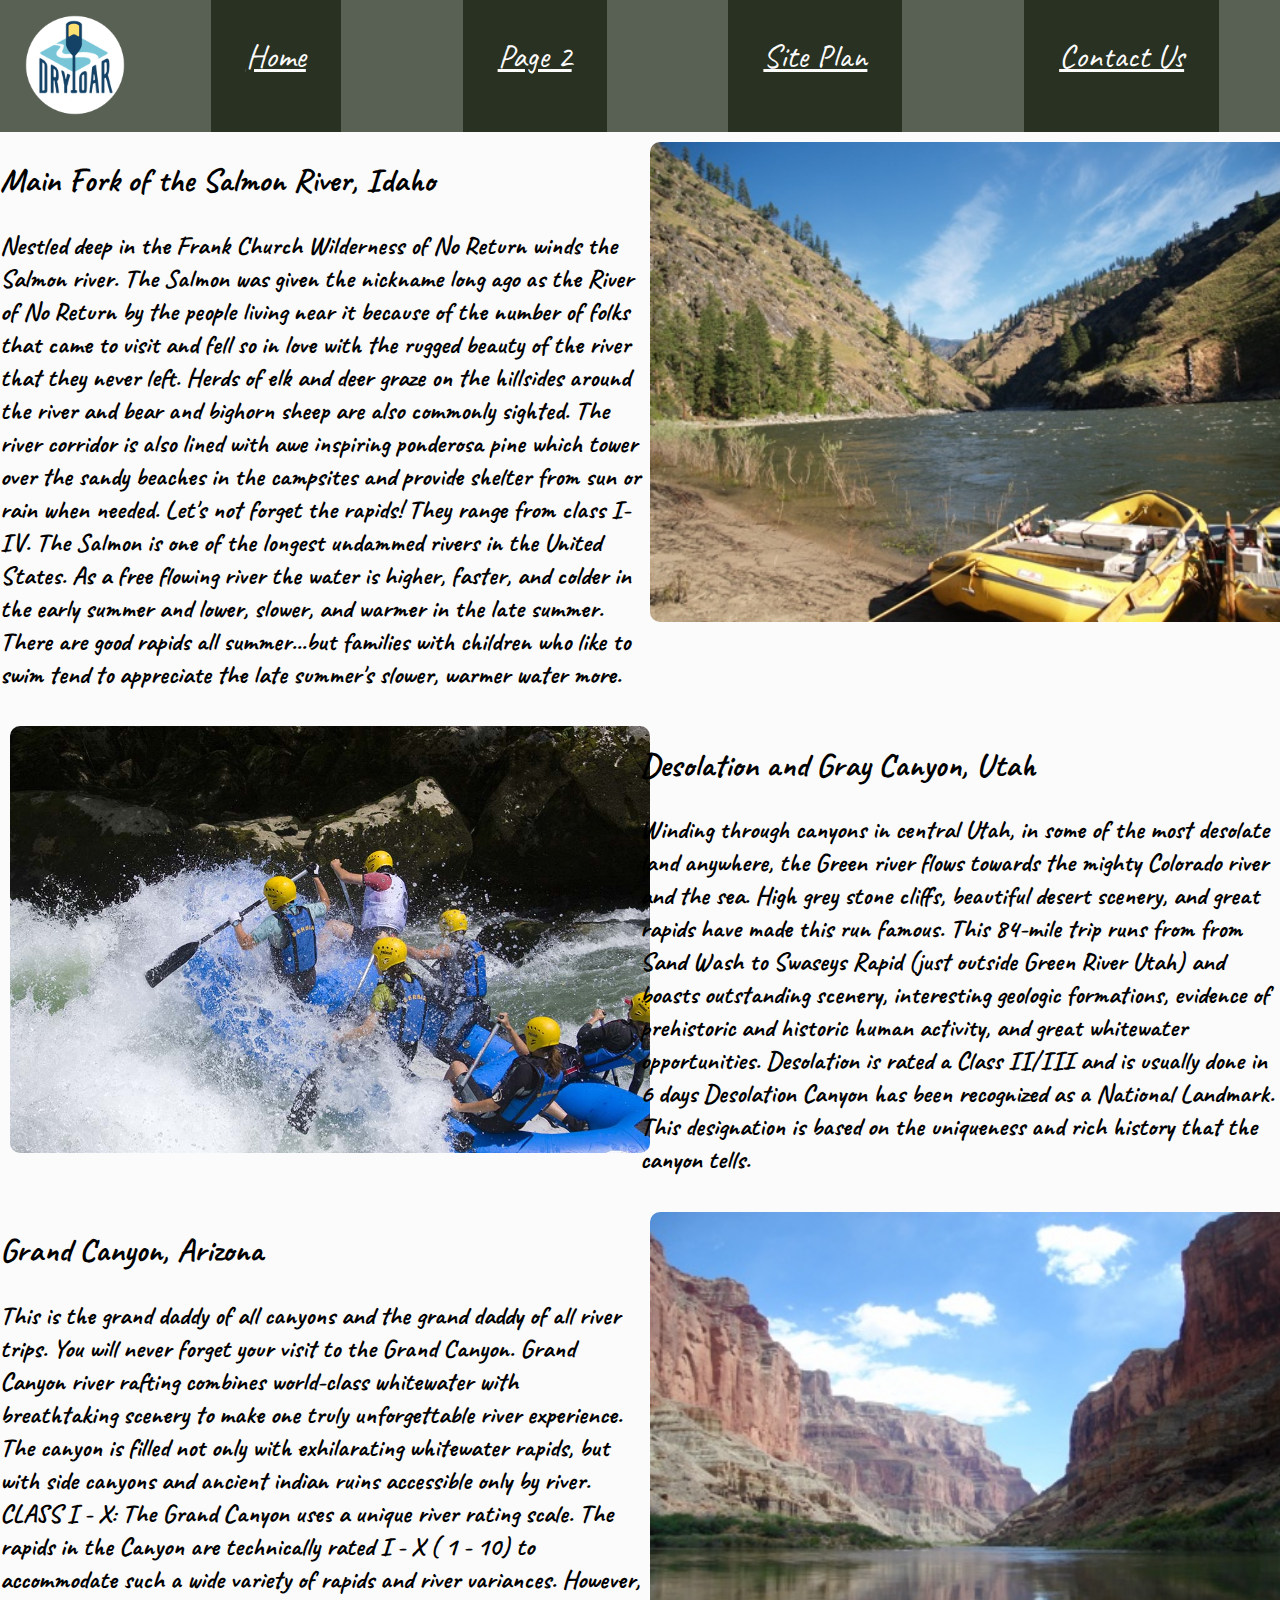
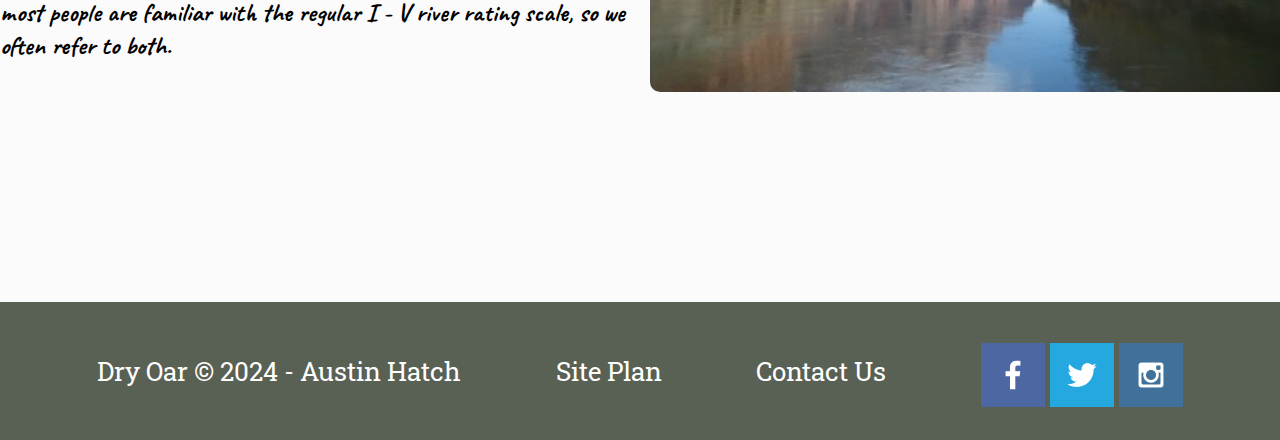
<file: wwr/rivers.html>
<!DOCTYPE html>
<html lang="en">
<head>
    <meta charset="UTF-8">
    <meta name="viewport" content="width=device-width, initial-scale=1.0">
    <title>Rivers</title>
    <link rel="stylesheet" href="styles/rivers.css">
</head>
<body>
    <header>
        <a id = "logo_link" href = "index.html">
            <img class = "logo" src="images/logo.png" alt="Dry Oar Logo">
        </a>
        <nav>
            <a href="index.html">Home</a>
            <a href="rivers.html">Page 2</a>
            <a href="site-plan-rafting.html">Site Plan</a>
            <a href="contactus.html">Contact Us</a>
        </nav>
    </header>
    
    <main class="home-grid">
        <section class="section-1">
            <img class = "salmon-picture" src="images/salmon-boat-beach.jpg" alt="Picture of the Salmon River">
            
            <div class="salmon-river">
                <h2 >Main Fork of the Salmon River, Idaho</h2>
            
                <h3>Nestled deep in the Frank Church Wilderness of No Return winds the Salmon river. The Salmon was given the nickname long ago as the River of No Return by the people living near it because of the number of folks that came to visit and fell so in love with the rugged beauty of the river that they never left.
                
            Herds of elk and deer graze on the hillsides around the river and bear and bighorn sheep are also commonly sighted. The river corridor is also lined with awe inspiring ponderosa pine which tower over the sandy beaches in the campsites and provide shelter from sun or rain when needed.
                
            Let's not forget the rapids! They range from class I-IV. The Salmon is one of the longest undammed rivers in the United States. As a free flowing river the water is higher, faster, and colder in the early summer and lower, slower, and warmer in the late summer. There are good rapids all summer...but families with children who like to swim tend to appreciate the late summer's slower, warmer water more.
                </h3>
            </div>
        </section>
        <section class="section-2">
            <img class = "gray-picture" src="images/rafting_gray.jpg" alt="Picture of a raft going over a big rapid">
            <div class="gray-river">
                <h2>Desolation and Gray Canyon, Utah</h2>
                
                <h3>Winding through canyons in central Utah, in some of the most desolate land anywhere, the Green river flows towards the mighty Colorado river and the sea. High grey stone cliffs, beautiful desert scenery, and great rapids have made this run famous. This 84-mile trip runs from from Sand Wash to Swaseys Rapid (just outside Green River Utah) and boasts outstanding scenery, interesting geologic formations, evidence of prehistoric and historic human activity, and great whitewater opportunities.
                
                Desolation is rated a Class II/III and is usually done in 6 days
                
                Desolation Canyon has been recognized as a National Landmark.  This designation is based on the uniqueness and rich history that the canyon tells.
                </h3>
            </div>
        </section>
        <section class="section-3">
            <img class = "grand-canyon-picture" src="images/river-narrow.jpg" alt="Picture of a Canyon River">
            <div class="grand-canyon-river">
                <h2>Grand Canyon, Arizona</h2>
                <h3>
                This is the grand daddy of all canyons and the grand daddy of all river trips. You will never forget your visit to the Grand Canyon.
                
                Grand Canyon river rafting combines world-class whitewater with breathtaking scenery to make one truly unforgettable river experience. The canyon is filled not only with exhilarating whitewater rapids, but with side canyons and ancient indian ruins accessible only by river.
                
                CLASS I - X: The Grand Canyon uses a unique river rating scale. The rapids in the Canyon are technically rated I - X ( 1 - 10) to accommodate such a wide variety of rapids and river variances. However, most people are familiar with the regular I - V river rating scale, so we often refer to both.
                </h3>
            </div>
        </section>
    </main>

    <footer>
        <p>Dry Oar &copy; 2024 - Austin Hatch</p>
        <p><a href="site-plan-rafting.html">Site Plan</a></p>
        <p><a href="contactus.html">Contact Us</a></p>
        <div class="social">
            <a href="https://facebook.com" target = "_blank">
                <img src="images/facebook.png" alt="fb icon">
            </a>
            <a href="https://twitter.com" target = "_blank">
                <img src="images/twitter.png" alt="twitter icon">
            </a>
            <a href="https://instagram.com" target = "_blank">
                <img src="images/instagram.png" alt="instagram icon">
            </a>
        </div>
    </footer>
</body>
</html>
</file>
<file: styles/styles.css>
@import url('https://fonts.googleapis.com/css2?family=Caveat:wght@400..700&family=Honk&display=swap');

body {
        font-family: 'Caveat', 'Honk';
}
.nav_link {
        padding: 10px;
        color: black;
        font-size: 1.3em
}
a {
        color:black;
}
nav a{
        text-decoration: none;
}
a:hover {
        color: white;
        background-color:goldenrod
}
nav{
        display: flex;
        justify-content: center;
}
main h1{
        text-align: center;
}
img{
        display: block;
        margin: 0 auto;
        width: 20%
}
#content{
        max-width: 2000 px;
        background-color: lightgoldenrodyellow
}
header, footer{
        background-color: white;
        padding: 20px;
}
p{
        width: 45%;
        margin: 20px auto;
        text-align: center;
        padding: 10px;
        font-size: 120%;
        line-height: 1.25em;
        background-color: white;
        border: 10px black;
        border-radius: 10px;
}
</file>
<file: ICE/styles/styles.css>
* {
    margin: 0;
    padding: 0;
}
body{
    display: grid;
    grid-template-columns: 1fr 1fr;
}
.tart{
    opacity: 1;
    font-size: 8em;
    /* background-image: url(w06_cherries.png); */
    height: 100%;
    width: 100%;
    grid-column: 1/2;
    grid-row: 1/2;
    z-index: 1;
}
.sweet{
    background-color: gray;
    font-size: 8em;
    height: 100%;
    width: 100%;
    grid-column: 2/3;
    grid-row: 1/2;
    z-index: 1;
}
.cherries{
    grid-row: 2/3;
    grid-column: 2/3;
}
img{
    z-index: -1;
    grid-column: 1/2;
    grid-row: 1/3;
    width: 100%;
    height: 100%;
}
</file>
<file: patterson_pots/styles/styles.css>
@import url('https://fonts.googleapis.com/css2?family=Caveat:wght@400..700&family=Noto+Sans:ital,wght@0,100..900;1,100..900&display=swap');
@import url('https://fonts.googleapis.com/css2?family=Roboto+Slab:wght@100..900&display=swap');

nav {
    display: flex;
    justify-content: space-around;
    background-color: #004d4c;
    display: inline-flex;
    width:100%;
}
nav a{
    text-align: center;
    font-family: "Caveat", "Roboto Slab", "Noto Sans";
    font-size: 2.25em;
    padding: 35px 35px 35px 35px;
}
nav a:hover{
    background-color: #BC6C25;
    color: #283618;
    transition: .2s;
    transform: scale(110%)
}
nav a:visited{
    color: #fcfbfb;
}
header img{
    width: 100%;
    display: block;
    background-color: #004d4c;
}
header{
    display: grid;
    grid-template-columns: 220px auto;
}




.intro{
    font-family: "Caveat", "Roboto Slab", "Noto Sans";
    font-size: 3em;
}
p{
    font-family: "Roboto Slab", "Caveat";
    font-size: 1.4em;
}
#content{
    background-color: #FEFAE0;
    max-width: 1600px;
    margin: 0 auto;
    text-align: center;
}
main img{
    width: 20%;
    border-radius: 10px;
    padding: 5px
}
main{
    padding: 20px;
    margin: 100px;
}


/* Home Page Grid */
#home-main{
    display: grid;
    justify-content: center;
    grid-template-columns: 1fr 1fr 1fr;
    grid-template-rows: 300px 300px;
}


.author_img{
    grid-column: 2/3;
    grid-row: 1/2;
    margin: auto;
}
.author_label p{
    font-size: 2em;
    font-family: "Caveat", "Roboto Slab", "Noto Sans";
}


.pottery_wheel_img{
    grid-column: 3/4;
    grid-row: 2/3;
    margin: auto;
}
.pottery_wheel_label p{
    font-size: 2em;
    margin-top: 250px;
    vertical-align: baseline;
    font-family: "Caveat", "Roboto Slab", "Noto Sans";
}


.pots_img{
    grid-column: 1/2;
    grid-row: 2/3;
    margin:auto
}
.pots_label p{
    font-size: 2em;
    margin-top: 250px;
    vertical-align: baseline;
    font-family: "Caveat", "Roboto Slab", "Noto Sans";
}


.contact_info{
    border:3px #BC6C25;
    padding-top: 50px;
    padding-bottom: 50px;
    text-align: center;
    background-color:#fcfbfb;
    font-size: 1em;
    width: 50%;
    margin: 0 auto;
    border-color: black;
    border: 2px;
}
.bio-p img{
    float: right;
    width: 25%;
    margin-left: 40px;

}

/* Gallery Grid */

.gallery_main div img{
    width: 35%;
    border-radius: 20px;
    margin-top: 100px;
    text-align: left;
}




/* Flip Card --- I copied and pasted this in the same way the teacher showed us in class, which is what I assume she wanted. */
.flip-card {
    background-color: transparent;
    width: 300px;
    height: 300px;
    border: 1px solid #f1f1f1;
} 
  
  /* This container is needed to position the front and back side */
.flip-card-inner {
    position: relative;
    width: 100%;
    height: 100%;
    text-align: center;
    transition: transform 0.8s;
    transform-style: preserve-3d;
}
  
  /* Do an horizontal flip when you move the mouse over the flip box container */
.flip-card:hover .flip-card-inner {
    transform: rotateY(180deg);
}
/* Position the front and back side */
.flip-card-front, .flip-card-back {
    position: absolute;
    width: 100%;
    height: 100%;
    -webkit-backface-visibility: hidden; /* Safari */
    backface-visibility: hidden;
}
  
  /* Style the front side (fallback if image is missing) */
.flip-card-front {
    background-color: #bbb;
    color: black;
}
  
  /* Style the back side */
.flip-card-back {
    background-color: #606C38;
    color: black;
    transform: rotateY(180deg);
}



footer{
    display: grid;
    grid-template-columns: 200px auto;
    background-color: #004d4c;
    color: #FEFAE0;
}
footer div{
    margin-right: 200px;
}
footer a{
    color: #FEFAE0;
    text-decoration: none;
}
footer a :visited{
    color: #FEFAE0;
    text-decoration: underline;
}
</file>
<file: wwr/styles/styles.css>
@import url('https://fonts.googleapis.com/css2?family=Caveat:wght@400..700&family=Noto+Sans:ital,wght@0,100..900;1,100..900&display=swap');
@import url('https://fonts.googleapis.com/css2?family=Roboto+Slab:wght@100..900&display=swap');

#content{
    max-width: 1600px;
    margin: 0 auto;
}
body{
    background-color: #fcfbfb;
    font-size: 22px;
    margin: 0;
    padding: 0;
}
nav {
    display: flex;
    justify-content: space-around;
}
nav a{
    text-align: center;
    background-color: rgba(20,30,13, .7);
    font-family: "Caveat", "Roboto Slab", "Noto Sans";
    font-size: 1.5em;
    padding: 35px 35px 35px 35px;
    color: #fcfbfb;
}
nav a:hover{
    background-color: black;
    color: #d9c2a3;
}
nav a:visited{
    color: #fcfbfb;
}
p{
    font-family: "Roboto Slab", "Caveat";
}
#hero{
    display: grid;
    grid-template-columns: 1fr 3fr 1fr;
    margin-top: -100px;
}
#hero-msg{
    font-family: "Caveat", "Roboto Slab", "Noto Sans";
    grid-column: 2/3;
    grid-row: 1/2;
    margin-top: 100px;
}
#hero-box{
    grid-column: 1/4;
    grid-row: 1/3;
    z-index: -1;
}
#hero-img{
    width: 100%;
}
#hero-msg h1, #hero-msg h4 {
    text-align: center;
    color: white;
}
.button-box{
    text-align: center;
}

header{
    background-color:rgba(20,30,13, .7);
    display: grid;
    grid-template-columns: 150px auto;
}
.icon{
    padding-top: 10px;
    display: block;
    margin: 0 auto
}
.book, .join{
    background-color: rgba(20,30,13, .7);
    color: #fcfbfb;
    text-decoration: none;
    font-size: 18px;
    padding: 15px 30px;
    margin-top: 50px;
    border-radius: 5px;
}
.book:hover, .join:hover{
    color: black;
}
.home-title{
    color: black;
    font-size: 2em;
    margin-top: 10px;
}
h2{
    margin: 0;
}
h4 {
    color: black;
}
.logo{
    width: 100px;
    margin: 10px;
}
#logo_link{
    padding-top: 5px;
    justify-self: center;
    align-self: center;
}
main{
    display: grid;
    grid-template-columns: 1fr 1fr 1fr 1fr 1fr 1fr 1fr 1fr 1fr 1fr;
}
main section{
    text-align: center;
    font-family: "Caveat", "Roboto Slab", "Noto Sans";
}
main section img{
    box-sizing: border-box;
}
.msg{
    background-color: rgba(20,30,13, .7);
    line-height: 1.5em;
    padding: 35px;
    grid-column: 7/10;
    grid-row: 6/7;
    box-shadow: 5px 5px 10px #6f7364;
}
.msg h2{
    color: white;
    font-size: 2em;
}
.msg p{
    color: white;
    font-size: 1.5em;
    padding-bottom: 15px;
}
.card-img, .mountains {
    width: 100%;
}
#background{
    background-color: rgba(20,30,13, .7);
    height: 725px;
    grid-column: 1/11;
    grid-row: 4/9;
}
.mountains{
    grid-column: 2/7;
    grid-row: 6/7;
    box-shadow: 5px 5px 10px #6f7364;
}
.rivers-card{
    grid-column: 2/4;
    grid-row: 2/3;
}
.camping-card{
    grid-column: 5/7;
    grid-row: 2/3;
}
.rapids-card{
    grid-column: 8/10;
    grid-row: 2/3;
}
.rivers-card, .camping-card, .rapids-card{
    margin: 200px 0;
}
.card-img {
    border: 10px solid #d9c2a3;
    transition: transform .5s;
    box-shadow: 5px 5px 10px #6f7364;
}
.card-img:hover {
    opacity: .6;
    transform: scale(1.1);
}
footer{
    color: white;
    background-color: rgba(20,30,13, .7);
    padding: 25px 50px;
    margin-top: 200px;
    display: flex;
    justify-content: space-around;
    align-items: center;
}
footer a{
    color: white;
    text-decoration: none;
}
footer a:hover{
    color: black;
}
footer p {
    font-size: 1.2em;
}
footer p a:hover {
    text-decoration: underline;
}
footer .social img{
    padding-top: 15px;
}


form {
    /* Center the form on the page */
    margin: 100px auto;
    width: 400px;
    display: inline-block;
    /* Form outline */
    padding: 1em;
    border: 1px solid #ccc;
    border-radius: 1em;
  }
  
  ul {
    list-style: none;
    padding: 0;
    margin: 0;
  }
  
  form li + li {
    margin-top: 1em;
  }
  
  label {
    /* Uniform size & alignment */
    display: inline-block;
    width: 90px;
    text-align: right;
  }
  
  input,
  textarea {
    /* To make sure that all text fields have the same font settings
       By default, textareas have a monospace font */
    font: 1em sans-serif;
  
    /* Uniform text field size */
    width: 300px;
    box-sizing: border-box;
  
    /* Match form field borders */
    border: 1px solid #999;
  }
  
  input:focus,
  textarea:focus {
    /* Additional highlight for focused elements */
    border-color: #000;
  }
  
  textarea {
    /* Align multiline text fields with their labels */
    vertical-align: top;
  
    /* Provide space to type some text */
    height: 5em;
  }
  
  .button {
    /* Align buttons with the text fields */
    padding-left: 90px; /* same size as the label elements */
  }
  
  button {
    /* This extra margin represent roughly the same space as the space
       between the labels and their text fields */
    margin-left: 0.5em;
  }
  #feedback {
    background-color: antiquewhite;
    position: absolute;
    top: 0;
    left: 0;
    right: 0;
    padding: .5em;
    /* make this element invisible until we are ready for it */
    display: none;
}
.moveDown {
    margin-top: 3em;
}


@media screen and (max-width: 900px) {
    #hero, .home-grid {
        display: block;
        height: auto;
    }
    nav, footer {
        flex-direction: column;
    }
    nav a {
        display: block;
        padding: 15px;
    }
    #hero {
        margin-top: 0;
    }
    #hero-msg {
        margin-top: 0;
    }
    #hero-msg h4 {
        display: none;
    }
    #hero-msg h1 {
        color: #6f7364;
    }
    .home-title {
        font-size: 25px;
    }
    .rivers-card, .camping-card, .rapids-card { 
        margin: 50px auto;
        width: 60%;
    }
    #background {
        display: none;
    }
    .mountains, .msg {
        width: 80%;
        display: block;
        margin: 0 auto;
    }
    footer {
        margin-top: 25px;
    }
}
</file>
<file: positioning/positionstyles.css>
/* CSS - Name: "positionstyles.css" */
/* Activity 1 styles */
.content1{
  display: grid;
  grid-template-columns: 1fr 1fr;
  justify-items: center;
  gap: 20px;
}
  /* This is the parent of the activity 1 boxes. */
  .red1{
    background-color: red;
    width: 100%;
    height: 100px;
    grid-column: 1/3;
}
.green1{
    background-color: green;
    width: 100px;
    height: 100px;
}
.yellow1{
    background-color: yellow;
    width: 100px;
    height: 100px;
}
.blue1{
    background-color: blue;
    width: 100%;
    height: 100px;
    grid-column: 1/3;
}
/* Activity 2 styles */ 
.content2 {
  /* This is the parent of the activity 2 boxes. */
  display: grid;
  grid-template-columns: repeat(5,50px);
}
.red2 {
  width: 100px; 
  height: 100px; 
  background-color: red; 
  grid-column: 1/3;
  grid-row: 1/3;
} 
.green2 { 
  width: 100px; 
  height: 100px; 
  background-color: green; 
  grid-column: 2/4;
  grid-row: 2/4;
} 
.yellow2 {
  width: 100px; 
  height: 100px; 
  background-color: gold; 
  grid-column: 3/5;
  grid-row: 3/5;
} 
.blue2 {
  width: 100px; 
  height: 100px; 
  background-color: blue; 
  grid-column: 4/6;
  grid-row: 4/6;
} 
/* Activity 3 styles */ 
.content3 {
  /* This is the parent of the activity 3 boxes. */
  display: grid;
  grid-template-columns: 1fr 1fr;
  grid-column-gap: 80px;
}
.red3 {
  width: 100%; 
  height: 100px; 
  background-color: red; 
  grid-column: 1/3;
} 
.green3 { 
  width: 100%; 
  height: 200px; 
  background-color: green;
} 
.yellow3 {
  width: 100%; 
  height: 200px; 
  background-color: gold; 
} 
.blue3 {
  width: 100%;
  height: 100px; 
  background-color: blue; 
  grid-column: 1/3;
} 
/* Activity 4 styles */ 
.content4 {
  display: grid;
  grid-template-columns: 1fr 1fr;
  /* This is the parent of the activity 4 boxes. */
  height: 400px;
}
.red4 {
  width: 100%; 
  height: 100%; 
  grid-column: 1/2;
  grid-row: 1/4;
  background-color: red; 
} 
.green4 {
  width: 100%; 
  height: 100%;
  grid-column: 2/3;
  grid-row: 1/2;
  background-color: green; 
} 
.yellow4 {
  width: 100%; 
  height: 100%; 
  grid-column: 2/3;
  grid-row: 2/3;
  background-color: gold; 
} 
.blue4 {
  width: 100%; 
  height: 100%; 
  grid-column: 2/3;
  grid-row: 3/4;
  background-color: blue; 
} 
/* Activity 5 styles */ 
.content5 {
  /* This is the parent of the activity 5 boxes. */
  height: 400px;
}
.red5 { 
  width: 100%; 
  height: 100px; 
  background-color: red; 
} 
.green5 { 
  width: 125px; 
  height: 125px; 
  background-color: green; 
  float: left;
  margin-right: 20px;
} 
.yellow5 {
  width: 100%; 
  height: 50%; 
  background-color: gold; 

} 
.blue5 {
  width: 100%; 
  height: 100px; 
  background-color: blue; 
} 
/* Activity 6 styles */ 
.content6 {
  display: grid;
  grid-template-columns: repeat(6,100px);
  /* This is the parent of the activity 6 boxes. */
}
.red6 {
  width: 400px; 
  height: 200px;
  grid-column: 1/5;
  grid-row: 1/3;
  background-color: red; 

} 
.blue6 {
  width: 400px; 
  height: 400px;
  grid-column: 2/6; 
  grid-row: 2/6;
  background-color: blue;
} 
.green6 {
  width: 200px; 
  height: 200px; 
  grid-column: 1/3;
  grid-row: 5/7; 
  background-color: green; 
  z-index: 1;
} 
.yellow6 {
  width: 200px; 
  height: 400px;
  grid-column: 5/7;
  grid-row: 3/7; 
  background-color: gold; 
  z-index: 1;
} 



/* Do not make any changes below here */
.activity {
  width: 70%; 
  margin: 20px auto; 
  font-family: Arial, sans-serif; 
  border: 1px solid black; 
  padding: 10px; 
  clear:both; 
  overflow: auto;
} 

.hint {
  border: 1px solid grey;
  background: #e0e0e0;
  padding: .5em;
  position: relative;
  margin: 1em 0;
}
.hint h3 {
  margin: 0;
}
.hint:hover {
  background: #d0d0d0;
}
.hint > div {
  display: none;
}

.hint input[type=checkbox] {
  position: absolute;
  width: 100%;
  height: 100%;
  opacity: 0;
  z-index: 1;
  cursor: pointer;
}

.hint input[type=checkbox]:checked ~ div {
  display: block;
}

.hint i {
  position: absolute;
  transform: translate(-6px, 0);
  margin-top: 16px;
  right: 10px;
  top: -3px;
}
.hint i:before, .hint i:after {
  content: "";
  position: absolute;
  background-color: black;
  width: 3px;
  height: 9px;
}
.hint i:before {
  transform: translate(2px, 0) rotate(45deg);
}
.hint i:after {
  transform: translate(-2px, 0) rotate(-45deg);
}

.hint input[type=checkbox]:checked ~ i:before {
  transform: translate(-2px, 0) rotate(45deg);
}
.hint input[type=checkbox]:checked ~ i:after {
  transform: translate(2px, 0) rotate(-45deg);
}
.hint a {
  position: relative;
  z-index: 1;
}
</file>
<file: wwr/styles/rivers.css>
@import url('https://fonts.googleapis.com/css2?family=Caveat:wght@400..700&family=Noto+Sans:ital,wght@0,100..900;1,100..900&display=swap');
@import url('https://fonts.googleapis.com/css2?family=Roboto+Slab:wght@100..900&display=swap');

#content{
    max-width: 1600px;
    margin: 0 auto;
}
body{
    background-color: #fcfbfb;
    font-size: 22px;
    margin: 0;
    padding: 0;
    font-family: "Caveat", "Roboto Slab", "Noto Sans";
}
nav {
    display: flex;
    justify-content: space-around;
}
nav a{
    text-align: center;
    background-color: rgba(20,30,13, .7);
    font-family: "Caveat", "Roboto Slab", "Noto Sans";
    font-size: 1.5em;
    padding: 35px 35px 35px 35px;
    color: #fcfbfb;
}
nav a:hover{
    background-color: black;
    color: #d9c2a3;
}
nav a:visited{
    color: #fcfbfb;
}
p{
    font-family: "Roboto Slab", "Caveat";
}
header{
    background-color:rgba(20,30,13, .7);
    display: grid;
    grid-template-columns: 150px auto;
}
.icon{
    padding-top: 10px;
    display: block;
    margin: 0 auto
}
.home-title{
    color: black;
    font-size: 2em;
    margin-top: 10px;
}
.logo{
    width: 100px;
    margin: 10px;
}
#logo_link{
    padding-top: 5px;
    justify-self: center;
    align-self: center;
}

main section {
    display: grid;
    grid-template-columns: 1fr 1fr;
}
.salmon-river{
    grid-column: 1/2;
    grid-row: 1/2;
}
.salmon-picture{
    grid-column: 2/3;
    max-width: 700px;
    width: 100%;
    grid-row: 1/2;
    border-radius: 10px;
    margin: 10px;
}
.gray-river{
    grid-column: 2/3;
    grid-row: 2/3;
}
.gray-picture{
    grid-column: 1/2;
    grid-row: 2/3;
    max-width: 700px;
    width: 100%;
    border-radius: 10px;
    margin: 10px;
}
.grand-canyon-river{
    grid-column: 1/2;
    grid-row: 3/4;
}
.grand-canyon-picture{
    grid-column: 2/3;
    grid-row: 3/4;
    max-width: 700px;
    width: 100%;
    border-radius: 10px;
    margin: 10px;
}


footer{
    color: white;
    background-color: rgba(20,30,13, .7);
    padding: 25px 50px;
    margin-top: 200px;
    display: flex;
    justify-content: space-around;
    align-items: center;
}
footer a{
    color: white;
    text-decoration: none;
}
footer a:hover{
    color: black;
}
footer p {
    font-size: 1.2em;
}
footer p a:hover {
    text-decoration: underline;
}
footer .social img{
    padding-top: 15px;
}
</file>
